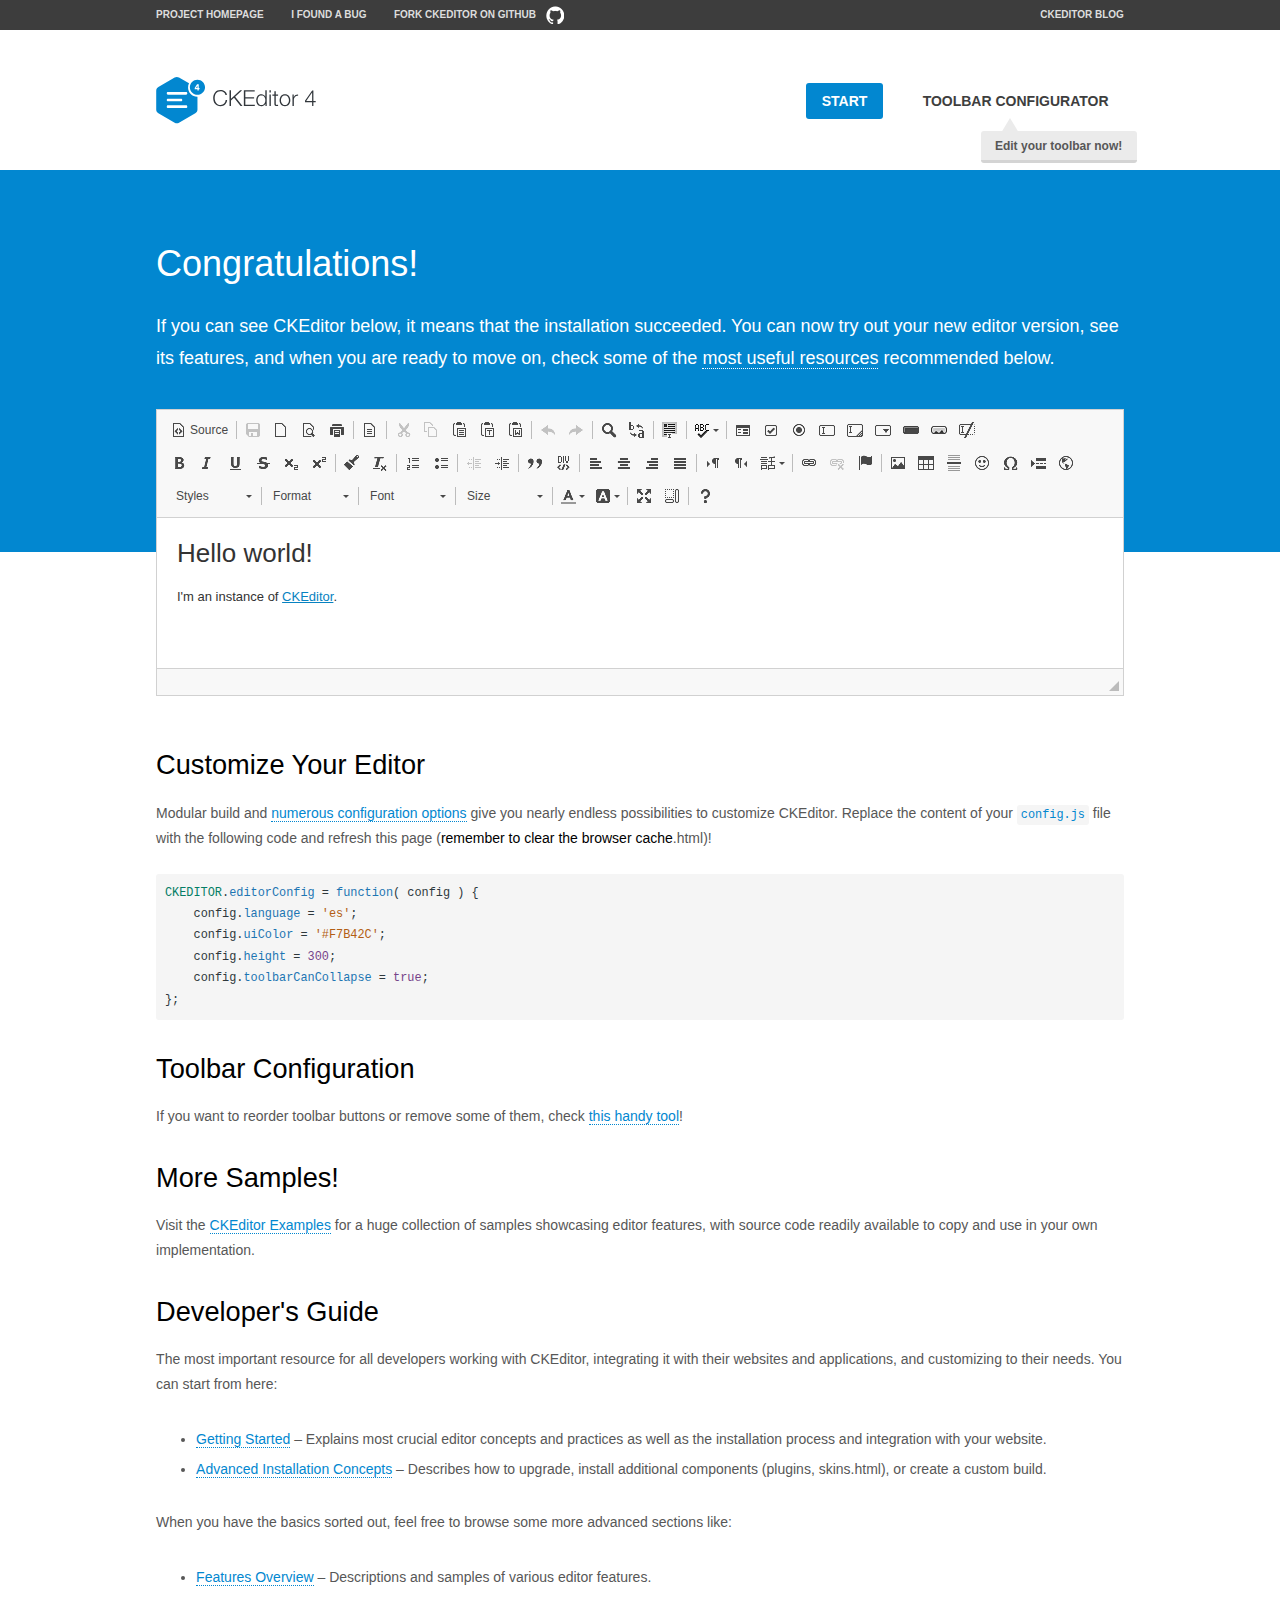
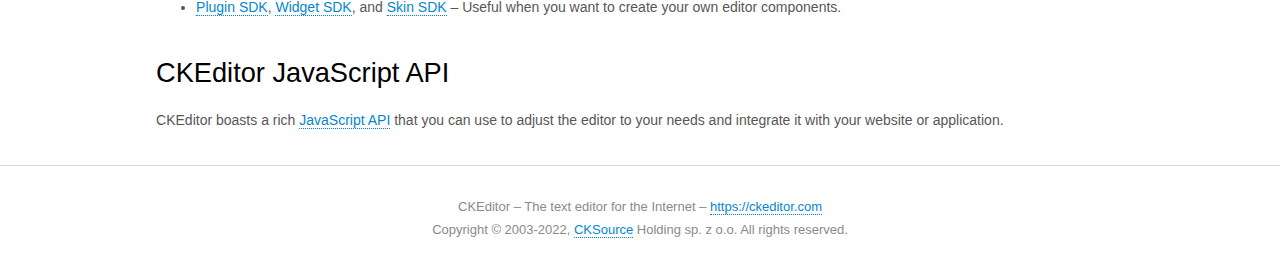
<file: static/djangocms_text_ckeditor/ckeditor/samples/index.html>
<!DOCTYPE html>
<!--
Copyright (c) 2003-2022, CKSource Holding sp. z o.o. All rights reserved.
For licensing, see LICENSE.md or https://ckeditor.com/legal/ckeditor-oss-license
-->
<html lang="en">
<head>
	<meta charset="utf-8">
	<title>CKEditor Sample</title>
	<script src="../ckeditor.js"></script>
	<script src="js/sample.js"></script>
	<link rel="stylesheet" href="css/samples.css">
	<link rel="stylesheet" href="toolbarconfigurator/lib/codemirror/neo.css">
	<meta name="viewport" content="width=device-width,initial-scale=1">
	<meta name="description" content="Try the latest sample of CKEditor 4 and learn more about customizing your WYSIWYG editor with endless possibilities.">
</head>
<body id="main">

<nav class="navigation-a">
	<div class="grid-container">
		<ul class="navigation-a-left grid-width-70">
			<li><a href="https://ckeditor.com/ckeditor-4/">Project Homepage</a></li>
			<li><a href="https://github.com/ckeditor/ckeditor4/issues">I found a bug</a></li>
			<li><a href="https://github.com/ckeditor/ckeditor4" class="icon-pos-right icon-navigation-a-github">Fork CKEditor on GitHub</a></li>
		</ul>
		<ul class="navigation-a-right grid-width-30">
			<li><a href="https://ckeditor.com/blog/">CKEditor Blog</a></li>
		</ul>
	</div>
</nav>

<header class="header-a">
	<div class="grid-container">
		<h1 class="header-a-logo grid-width-30">
			<a href="index.html"><img src="img/logo.svg" onerror="this.src='img/logo.png'; this.onerror=null;" alt="CKEditor Sample"></a>
		</h1>

		<nav class="navigation-b grid-width-70">
			<ul>
				<li><a href="index.html" class="button-a button-a-background">Start</a></li>
				<li><a href="toolbarconfigurator/index.html" class="button-a">Toolbar configurator <span class="balloon-a balloon-a-nw">Edit your toolbar now!</span></a></li>
			</ul>
		</nav>
	</div>
</header>

<main>
	<div class="adjoined-top">
		<div class="grid-container">
			<div class="content grid-width-100">
				<h1>Congratulations!</h1>
				<p>
					If you can see CKEditor below, it means that the installation succeeded.
					You can now try out your new editor version, see its features, and when you are ready to move on, check some of the <a href="#sample-customize">most useful resources</a> recommended below.
				</p>
			</div>
		</div>
	</div>
	<div class="adjoined-bottom">
		<div class="grid-container">
			<div class="grid-width-100">
				<div id="editor">
					<h1>Hello world!</h1>
					<p>I'm an instance of <a href="https://ckeditor.com">CKEditor</a>.</p>
				</div>
			</div>
		</div>
	</div>

	<div class="grid-container">
		<div class="content grid-width-100">
			<section id="sample-customize">
				<h2>Customize Your Editor</h2>
				<p>Modular build and <a href="https://ckeditor.com/docs/ckeditor4/latest/guide/dev_configuration.html">numerous configuration options</a> give you nearly endless possibilities to customize CKEditor. Replace the content of your <code><a href="../config.js">config.js</a></code> file with the following code and refresh this page (<strong>remember to clear the browser cache</strong>.html)!</p>
		<pre class="cm-s-neo CodeMirror"><code><span style="padding-right: 0.1px;"><span class="cm-variable">CKEDITOR</span>.<span class="cm-property">editorConfig</span> <span class="cm-operator">=</span> <span class="cm-keyword">function</span>( <span class="cm-def">config</span> ) {</span>
<span style="padding-right: 0.1px;"><span class="cm-tab">	</span><span class="cm-variable-2">config</span>.<span class="cm-property">language</span> <span class="cm-operator">=</span> <span class="cm-string">'es'</span>;</span>
<span style="padding-right: 0.1px;"><span class="cm-tab">	</span><span class="cm-variable-2">config</span>.<span class="cm-property">uiColor</span> <span class="cm-operator">=</span> <span class="cm-string">'#F7B42C'</span>;</span>
<span style="padding-right: 0.1px;"><span class="cm-tab">	</span><span class="cm-variable-2">config</span>.<span class="cm-property">height</span> <span class="cm-operator">=</span> <span class="cm-number">300</span>;</span>
<span style="padding-right: 0.1px;"><span class="cm-tab">	</span><span class="cm-variable-2">config</span>.<span class="cm-property">toolbarCanCollapse</span> <span class="cm-operator">=</span> <span class="cm-atom">true</span>;</span>
<span style="padding-right: 0.1px;">};</span></code></pre>
			</section>

			<section>
				<h2>Toolbar Configuration</h2>
				<p>If you want to reorder toolbar buttons or remove some of them, check <a href="toolbarconfigurator/index.html">this handy tool</a>!</p>
			</section>

			<section>
				<h2>More Samples!</h2>
				<p>Visit the <a href="https://ckeditor.com/docs/ckeditor4/latest/examples/index.html">CKEditor Examples</a> for a huge collection of samples showcasing editor features, with source code readily available to copy and use in your own implementation.</p>
			</section>

			<section>
				<h2>Developer's Guide</h2>
				<p>The most important resource for all developers working with CKEditor, integrating it with their websites and applications, and customizing to their needs. You can start from here:</p>
				<ul>
					<li><a href="https://ckeditor.com/docs/ckeditor4/latest/guide/dev_installation.html">Getting Started</a> &ndash; Explains most crucial editor concepts and practices as well as the installation process and integration with your website.</li>
					<li><a href="https://ckeditor.com/docs/ckeditor4/latest/guide/dev_advanced_installation.html">Advanced Installation Concepts</a> &ndash; Describes how to upgrade, install additional components (plugins, skins.html), or create a custom build.</li>
				</ul>
					<p>When you have the basics sorted out, feel free to browse some more advanced sections like:</p>
				<ul>
					<li><a href="https://ckeditor.com/docs/ckeditor4/latest/features/index.html">Features Overview</a> &ndash; Descriptions and samples of various editor features.</li>
					<li><a href="https://ckeditor.com/docs/ckeditor4/latest/guide/plugin_sdk_intro.html">Plugin SDK</a>, <a href="https://ckeditor.com/docs/ckeditor4/latest/guide/widget_sdk_intro.html">Widget SDK</a>, and <a href="https://ckeditor.com/docs/ckeditor4/latest/guide/skin_sdk_intro.html">Skin SDK</a> &ndash; Useful when you want to create your own editor components.</li>
				</ul>
			</section>

			<section>
				<h2>CKEditor JavaScript API</h2>
				<p>CKEditor boasts a rich <a href="https://ckeditor.com/docs/ckeditor4/latest/api/index.html">JavaScript API</a> that you can use to adjust the editor to your needs and integrate it with your website or application.</p>
			</section>
		</div>
	</div>
</main>

<footer class="footer-a grid-container">
	<div class="grid-container">
		<p class="grid-width-100">
			CKEditor &ndash; The text editor for the Internet &ndash; <a class="samples" href="https://ckeditor.com/">https://ckeditor.com</a>
		</p>
		<p class="grid-width-100" id="copy">
			Copyright &copy; 2003-2022, <a class="samples" href="https://cksource.com/">CKSource</a> Holding sp. z o.o. All rights reserved.
		</p>
	</div>
</footer>
<script>
	initSample();
</script>

</body>
</html>
</file>
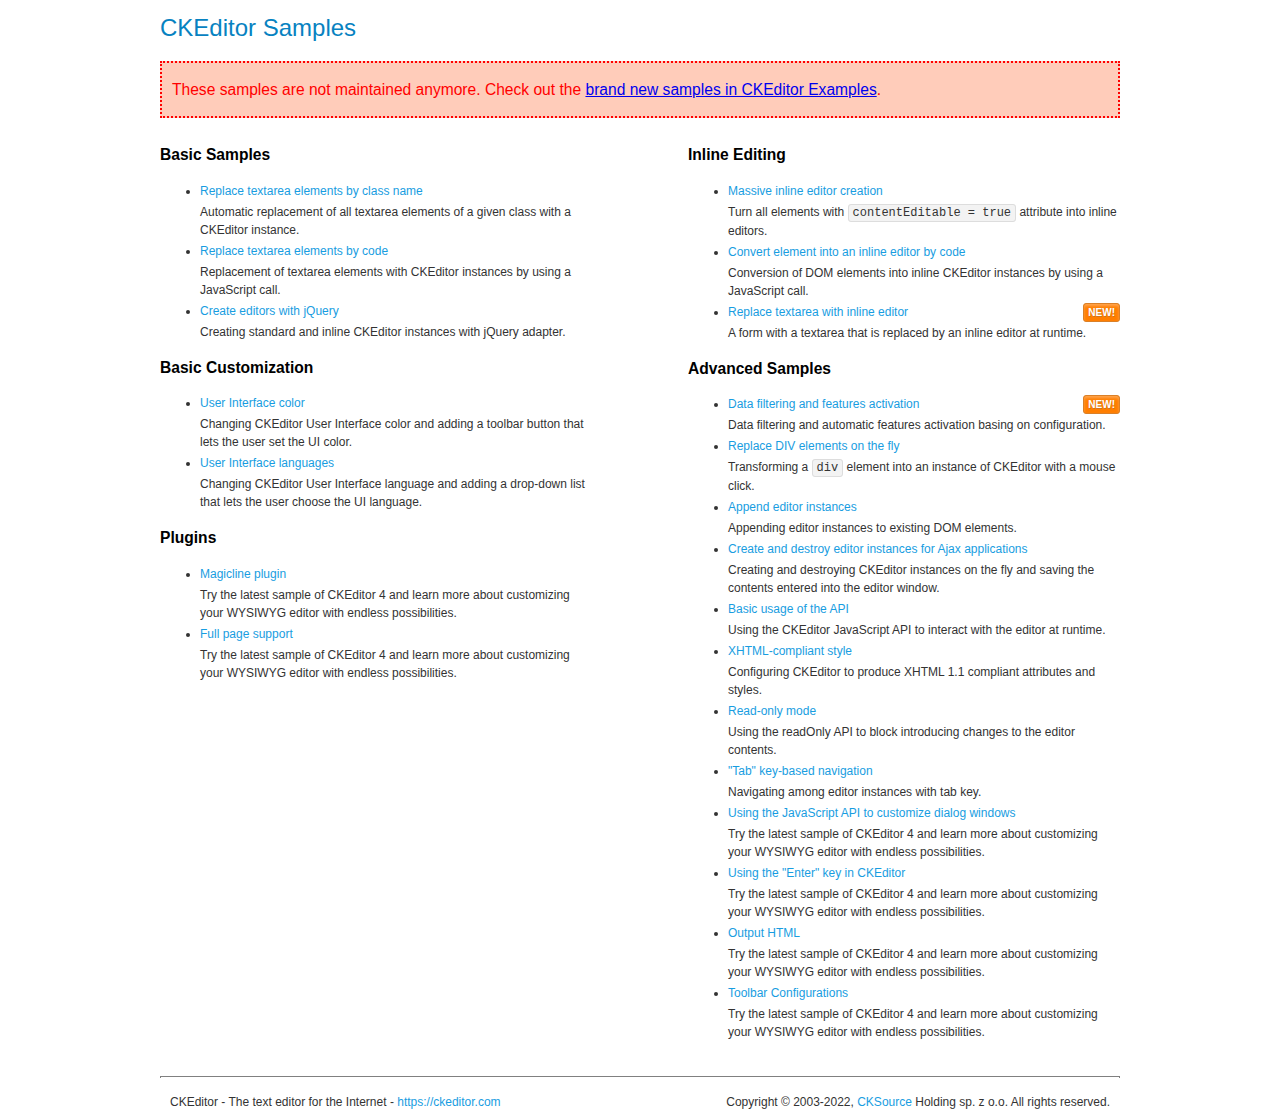
<file: static/djangocms_text_ckeditor/ckeditor/samples/old/index.html>
<!DOCTYPE html>
<!--
Copyright (c) 2003-2022, CKSource Holding sp. z o.o. All rights reserved.
For licensing, see LICENSE.md or https://ckeditor.com/legal/ckeditor-oss-license
-->
<html lang="en">
<head>
	<meta charset="utf-8">
	<title>CKEditor Samples</title>
	<link rel="stylesheet" href="sample.css">
	<meta name="description" content="Try the latest sample of CKEditor 4 and learn more about customizing your WYSIWYG editor with endless possibilities.">
</head>
<body>
	<h1 class="samples">
		CKEditor Samples
	</h1>
	<div class="warning deprecated">
		These samples are not maintained anymore. Check out the <a href="https://ckeditor.com/docs/ckeditor4/latest/examples/index.html">brand new samples in CKEditor Examples</a>.
	</div>
	<div class="twoColumns">
		<div class="twoColumnsLeft">
			<h2 class="samples">
				Basic Samples
			</h2>
			<dl class="samples">
				<dt><a class="samples" href="replacebyclass.html">Replace textarea elements by class name</a></dt>
				<dd>Automatic replacement of all textarea elements of a given class with a CKEditor instance.</dd>

				<dt><a class="samples" href="replacebycode.html">Replace textarea elements by code</a></dt>
				<dd>Replacement of textarea elements with CKEditor instances by using a JavaScript call.</dd>

				<dt><a class="samples" href="jquery.html">Create editors with jQuery</a></dt>
				<dd>Creating standard and inline CKEditor instances with jQuery adapter.</dd>
			</dl>

			<h2 class="samples">
				Basic Customization
			</h2>
			<dl class="samples">
				<dt><a class="samples" href="uicolor.html">User Interface color</a></dt>
				<dd>Changing CKEditor User Interface color and adding a toolbar button that lets the user set the UI color.</dd>

				<dt><a class="samples" href="uilanguages.html">User Interface languages</a></dt>
				<dd>Changing CKEditor User Interface language and adding a drop-down list that lets the user choose the UI language.</dd>
			</dl>


			<h2 class="samples">Plugins</h2>
<dl class="samples">
<dt><a class="samples" href="magicline/magicline.html">Magicline plugin</a></dt>
<dd>Try the latest sample of CKEditor 4 and learn more about customizing your WYSIWYG editor with endless possibilities.</dd>

<dt><a class="samples" href="wysiwygarea/fullpage.html">Full page support</a></dt>
<dd>Try the latest sample of CKEditor 4 and learn more about customizing your WYSIWYG editor with endless possibilities.</dd>
</dl>
		</div>
		<div class="twoColumnsRight">
			<h2 class="samples">
				Inline Editing
			</h2>
			<dl class="samples">
				<dt><a class="samples" href="inlineall.html">Massive inline editor creation</a></dt>
				<dd>Turn all elements with <code>contentEditable = true</code> attribute into inline editors.</dd>

				<dt><a class="samples" href="inlinebycode.html">Convert element into an inline editor by code</a></dt>
				<dd>Conversion of DOM elements into inline CKEditor instances by using a JavaScript call.</dd>

				<dt><a class="samples" href="inlinetextarea.html">Replace textarea with inline editor</a> <span class="new">New!</span></dt>
				<dd>A form with a textarea that is replaced by an inline editor at runtime.</dd>

				
			</dl>

			<h2 class="samples">
				Advanced Samples
			</h2>
			<dl class="samples">
				<dt><a class="samples" href="datafiltering.html">Data filtering and features activation</a> <span class="new">New!</span></dt>
				<dd>Data filtering and automatic features activation basing on configuration.</dd>

				<dt><a class="samples" href="divreplace.html">Replace DIV elements on the fly</a></dt>
				<dd>Transforming a <code>div</code> element into an instance of CKEditor with a mouse click.</dd>

				<dt><a class="samples" href="appendto.html">Append editor instances</a></dt>
				<dd>Appending editor instances to existing DOM elements.</dd>

				<dt><a class="samples" href="ajax.html">Create and destroy editor instances for Ajax applications</a></dt>
				<dd>Creating and destroying CKEditor instances on the fly and saving the contents entered into the editor window.</dd>

				<dt><a class="samples" href="api.html">Basic usage of the API</a></dt>
				<dd>Using the CKEditor JavaScript API to interact with the editor at runtime.</dd>

				<dt><a class="samples" href="xhtmlstyle.html">XHTML-compliant style</a></dt>
				<dd>Configuring CKEditor to produce XHTML 1.1 compliant attributes and styles.</dd>

				<dt><a class="samples" href="readonly.html">Read-only mode</a></dt>
				<dd>Using the readOnly API to block introducing changes to the editor contents.</dd>

				<dt><a class="samples" href="tabindex.html">"Tab" key-based navigation</a></dt>
				<dd>Navigating among editor instances with tab key.</dd>


				
<dt><a class="samples" href="dialog/dialog.html">Using the JavaScript API to customize dialog windows</a></dt>
<dd>Try the latest sample of CKEditor 4 and learn more about customizing your WYSIWYG editor with endless possibilities.</dd>

<dt><a class="samples" href="enterkey/enterkey.html">Using the &quot;Enter&quot; key in CKEditor</a></dt>
<dd>Try the latest sample of CKEditor 4 and learn more about customizing your WYSIWYG editor with endless possibilities.</dd>

<dt><a class="samples" href="htmlwriter/outputhtml.html">Output HTML</a></dt>
<dd>Try the latest sample of CKEditor 4 and learn more about customizing your WYSIWYG editor with endless possibilities.</dd>

<dt><a class="samples" href="toolbar/toolbar.html">Toolbar Configurations</a></dt>
<dd>Try the latest sample of CKEditor 4 and learn more about customizing your WYSIWYG editor with endless possibilities.</dd>

			</dl>
		</div>
	</div>
	<div id="footer">
		<hr>
		<p>
			CKEditor - The text editor for the Internet - <a class="samples" href="https://ckeditor.com/">https://ckeditor.com</a>
		</p>
		<p id="copy">
			Copyright &copy; 2003-2022, <a class="samples" href="https://cksource.com/">CKSource</a> Holding sp. z o.o. All rights reserved.
		</p>
	</div>
</body>
</html>
</file>
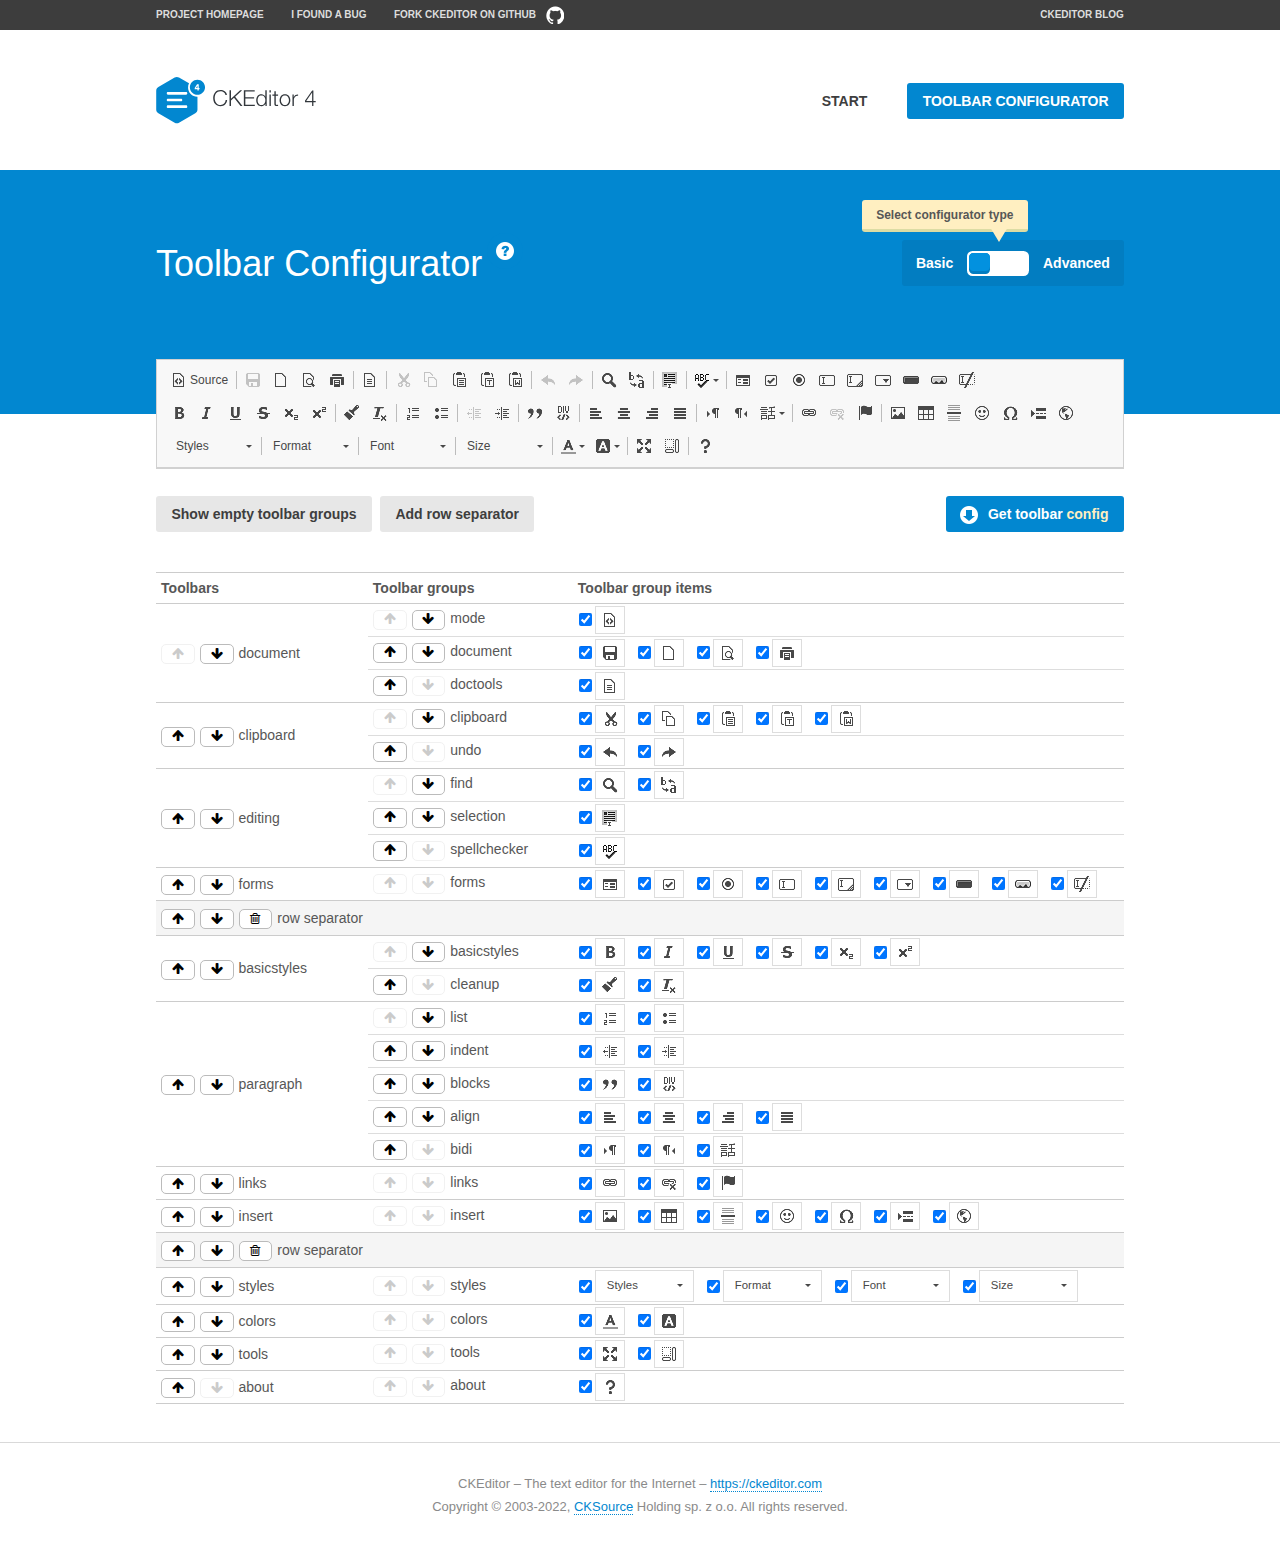
<file: static/djangocms_text_ckeditor/ckeditor/samples/toolbarconfigurator/index.html>
<!DOCTYPE html>
<!--
Copyright (c) 2003-2022, CKSource Holding sp. z o.o. All rights reserved.
For licensing, see LICENSE.md or https://ckeditor.com/legal/ckeditor-oss-license
-->
<!--[if IE 8]><html class="ie8"><![endif]-->
<!--[if gt IE 8]><html><![endif]-->
<!--[if !IE]><!--><html lang="en"><!--<![endif]-->
<head>
	<meta charset="utf-8">
	<title>Toolbar Configurator</title>
	<script src="../../ckeditor.js"></script>
	<script>
		if ( CKEDITOR.env.ie && CKEDITOR.env.version < 9 )
			CKEDITOR.tools.enableHtml5Elements( document );
	</script>
	<link rel="stylesheet" href="lib/codemirror/codemirror.css">
	<link rel="stylesheet" href="lib/codemirror/show-hint.css">
	<link rel="stylesheet" href="lib/codemirror/neo.css">
	<link rel="stylesheet" href="css/fontello.css">
	<link rel="stylesheet" href="../css/samples.css">
	<meta name="description" content="Try the latest sample of CKEditor 4 and learn more about customizing your WYSIWYG editor with endless possibilities.">
</head>
<body id="toolbar">

<nav class="navigation-a">
	<div class="grid-container">
		<ul class="navigation-a-left grid-width-70">
			<li><a href="https://ckeditor.com/ckeditor-4/">Project Homepage</a></li>
			<li><a href="https://github.com/ckeditor/ckeditor4/issues">I found a bug</a></li>
			<li><a href="https://github.com/ckeditor/ckeditor4" class="icon-pos-right icon-navigation-a-github">Fork CKEditor on GitHub</a></li>
		</ul>
		<ul class="navigation-a-right grid-width-30">
			<li><a href="https://ckeditor.com/blog/">CKEditor Blog</a></li>
		</ul>
	</div>
</nav>

<header class="header-a">
	<div class="grid-container">
		<h1 class="header-a-logo grid-width-30">
			<a href="../index.html"><img src="../img/logo.svg" onerror="this.src='../img/logo.png'; this.onerror=null;" alt="CKEditor Logo"></a>
		</h1>
		<nav class="navigation-b grid-width-70">
			<ul>
				<li><a href="../index.html"  class="button-a">Start</a></li>
				<li><a href="index.html"  class="button-a button-a-background">Toolbar configurator</a></li>
			</ul>
		</nav>
	</div>
</header>

<main>
	<div class="adjoined-top">
		<div class="grid-container">
			<div class="content grid-width-100">
				<div class="grid-container-nested">
					<h1 class="grid-width-60">
						Toolbar Configurator
						<a href="#help-content" type="button" title="Configurator help" id="help" class="button-a button-a-background button-a-no-text icon-pos-left icon-question-mark">Help</a>
					</h1>

					<div class="grid-width-40 grid-switch-magic">
						<div class="switch">
							<span class="balloon-a balloon-a-se">Select configurator type</span>
							<input type="radio" name="radio" data-num="1" id="radio-basic" />
							<input type="radio" name="radio" data-num="2" id="radio-advanced" />
							<label data-for="1" for="radio-basic">Basic</label>
							<span class="switch-inner">
								<span class="handler"></span>
							</span>
							<label data-for="2" for="radio-advanced">Advanced</label>
						</div>
					</div>
				</div>
			</div>
		</div>
	</div>
	<div class="adjoined-bottom">
		<div class="grid-container">
			<div class="grid-width-100">
				<div class="editors-container">
					<div id="editor-basic"></div>
					<div id="editor-advanced"></div>
				</div>
			</div>
		</div>
	</div>

	<div class="grid-container configurator">
		<div class="content grid-width-100">
			<div class="configurator">
				<div>
					<div id="toolbarModifierWrapper"></div>
				</div>
			</div>
		</div>
	</div>

	<div id="help-content">
		<div class="grid-container">
			<div class="grid-width-100">
				<h2>What Am I Doing Here?</h2>

				<div class="grid-container grid-container-nested">
					<div class="basic">
						<div class="grid-width-50">
							<p>Arrange <a href="https://ckeditor.com/docs/ckeditor4/latest/api/CKEDITOR_config.html#cfg-toolbarGroups">toolbar groups</a>, toggle <a href="https://ckeditor.com/docs/ckeditor4/latest/api/CKEDITOR_config.html#cfg-removeButtons">button visibility</a> according to your needs and get your toolbar configuration.</p>
							<p>You can replace the content of the <a href="../../config.js"><code>config.js</code></a> file with the generated configuration. If you already set some configuration options you will need to merge both configurations.</p>
						</div>
						<div class="grid-width-50">
							<p>Read more about different ways of <a href="https://ckeditor.com/docs/ckeditor4/latest/guide/dev_configuration.html">setting configuration</a> and do not forget about <strong>clearing browser cache</strong>.</p>
							<p>Arranging toolbar groups is the recommended way of configuring the toolbar, but if you need more freedom you can use the <a href="#advanced">advanced configurator</a>.</p>
						</div>
					</div>
					<div class="advanced" style="display: none;">
						<div class="grid-width-50">
							<p>With this code editor you can edit your <a href="https://ckeditor.com/docs/ckeditor4/latest/api/CKEDITOR_config.html#cfg-toolbar">toolbar configuration</a> live.</p>
							<p>You can replace the content of the <a href="../../config.js"><code>config.js</code></a> file with the generated configuration. If you already set some configuration options you will need to merge both configurations.</p>
						</div>
						<div class="grid-width-50">
							<p>Read more about different ways of <a href="https://ckeditor.com/docs/ckeditor4/latest/guide/dev_configuration.html">setting configuration</a> and do not forget about <strong>clearing browser cache</strong>.</p>
						</div>
					</div>
				</div>

				<p class="grid-container grid-container-nested">
					<button type="button" class="help-content-close grid-width-100 button-a button-a-background">Got it. Let's play!</button>
				</p>
			</div>
		</div>
	</div>
</main>

<footer class="footer-a grid-container">
	<p class="grid-width-100">
		CKEditor &ndash; The text editor for the Internet &ndash; <a class="samples" href="https://ckeditor.com/">https://ckeditor.com</a>
	</p>
	<p class="grid-width-100" id="copy">
		Copyright &copy; 2003-2022, <a class="samples" href="https://cksource.com/">CKSource</a> Holding sp. z o.o. All rights reserved.
	</p>
</footer>

<script src="lib/codemirror/codemirror.js"></script>
<script src="lib/codemirror/javascript.js"></script>
<script src="lib/codemirror/show-hint.js"></script>

<script src="js/fulltoolbareditor.js"></script>
<script src="js/abstracttoolbarmodifier.js"></script>
<script src="js/toolbarmodifier.js"></script>
<script src="js/toolbartextmodifier.js"></script>
<script src="../js/sf.js"></script>

<script>
	( function() {
		'use strict';

		var mode = ( window.location.hash.substr( 1 ) === 'advanced' ) ? 'advanced' : 'basic',
			configuratorSection = CKEDITOR.document.findOne( 'main > .grid-container.configurator' ),
			basicInstruction = CKEDITOR.document.findOne( '#help-content .basic' ),
			advancedInstruction = CKEDITOR.document.findOne( '#help-content .advanced' ),

			// Configurator mode switcher.
			modeSwitchBasic = CKEDITOR.document.getById( 'radio-basic' ),
			modeSwitchAdvanced = CKEDITOR.document.getById( 'radio-advanced' );

		// Initial setup
		function updateSwitcher() {
			if ( mode === 'advanced' ) {
				modeSwitchAdvanced.$.checked = true;
			} else {
				modeSwitchBasic.$.checked = true;
			}
		}

		updateSwitcher();

		CKEDITOR.document.getWindow().on( 'hashchange', function( e ) {
			var hash = window.location.hash.substr( 1 );
			if ( !( hash === 'advanced' || hash === 'basic' ) ) {
				return;
			}
			mode = hash;
			onToolbarsDone( mode );
		} );

		CKEDITOR.document.getWindow().on( 'resize', function() {
			updateToolbar( ( mode === 'basic' ? toolbarModifier : toolbarTextModifier )[ 'editorInstance' ] );
		} );

		function onRefresh( modifier ) {
			modifier = modifier || this;

			if ( mode === 'basic' && modifier instanceof ToolbarConfigurator.ToolbarTextModifier ) {
				return;
			}

			// CodeMirror container becomes visible, so we need to refresh and to avoid rendering problems.
			if ( mode === 'advanced' && modifier instanceof ToolbarConfigurator.ToolbarTextModifier ) {
				modifier.codeContainer.refresh();
			}

			updateToolbar( modifier.editorInstance );
		}

		function updateToolbar( editor ) {
			var editorContainer = editor.container;

			// Not always editor is loaded.
			if ( !editorContainer ) {
				return;
			}

			var displayStyle = editorContainer.getStyle( 'display' );

			editorContainer.setStyle( 'display', 'block' );

			var newHeight = editorContainer.getSize( 'height' );

			var newMarginTop = parseInt( editorContainer.getComputedStyle( 'margin-top' ), 10 );
			newMarginTop = ( isNaN( newMarginTop ) ? 0 : Number( newMarginTop ) );

			var newMarginBottom = parseInt( editorContainer.getComputedStyle( 'margin-bottom' ), 10 );
			newMarginBottom = ( isNaN( newMarginBottom ) ? 0 : Number( newMarginBottom ) );

			var result = newHeight + newMarginTop + newMarginBottom;

			editorContainer.setStyle( 'display', displayStyle );

			editor.container.getAscendant( 'div' ).setStyle( 'height', result + 'px' );
		}

		var toolbarModifier = new ToolbarConfigurator.ToolbarModifier( 'editor-basic' );

		var done = 0;
		toolbarModifier.init( onToolbarInit );
		toolbarModifier.onRefresh = onRefresh;

		CKEDITOR.document.getById( 'toolbarModifierWrapper' ).append( toolbarModifier.mainContainer );

		var toolbarTextModifier = new ToolbarConfigurator.ToolbarTextModifier( 'editor-advanced' );
		toolbarTextModifier.init( onToolbarInit );
		toolbarTextModifier.onRefresh = onRefresh;

		function onToolbarInit() {
			if ( ++done === 2 ) {
				onToolbarsDone();

				positionSticky.watch( CKEDITOR.document.findOne( '.toolbar' ), function() {
					return mode === 'advanced';
				} );
			}
		}

		function onToolbarsDone() {
			if ( mode === 'basic' ) {
				toggleModeBasic( false );
			} else {
				toggleModeAdvanced( false );
			}

			updateSwitcher();

			setTimeout( function() {
				CKEDITOR.document.findOne( '.editors-container' ).addClass( 'active' );
				CKEDITOR.document.findOne( '#toolbarModifierWrapper' ).addClass( 'active' );
			}, 200 );
		}

		CKEDITOR.document.getById( 'toolbarModifierWrapper' ).append( toolbarTextModifier.mainContainer );

		function toogleModeSwitch( onElement, offElement, onModifier, offModifier ) {
			onElement.addClass( 'fancy-button-active' );
			offElement.removeClass( 'fancy-button-active' );

			onModifier.showUI();
			offModifier.hideUI();
		}

		function toggleModeBasic( callOnRefresh ) {
			callOnRefresh = ( callOnRefresh !== false );
			mode = 'basic';
			window.location.hash = '#basic';
			toogleModeSwitch( modeSwitchBasic, modeSwitchAdvanced, toolbarModifier, toolbarTextModifier );

			configuratorSection.removeClass( 'freed-width' );
			basicInstruction.show();
			advancedInstruction.hide();

			callOnRefresh && onRefresh( toolbarModifier );
		}

		function toggleModeAdvanced( callOnRefresh ) {
			callOnRefresh = ( callOnRefresh !== false );
			mode = 'advanced';
			window.location.hash = '#advanced';
			toogleModeSwitch( modeSwitchAdvanced, modeSwitchBasic, toolbarTextModifier, toolbarModifier );

			configuratorSection.addClass( 'freed-width' );
			advancedInstruction.show();
			basicInstruction.hide();

			callOnRefresh && onRefresh( toolbarTextModifier );
		}

		modeSwitchBasic.on( 'click', toggleModeBasic );
		modeSwitchAdvanced.on( 'click', toggleModeAdvanced );

		//
		// Position:sticky for the toolbar.
		//

		// Will make elements behave like they were styled with position:sticky.
		var positionSticky = {
			// Store object: {
			// 		element: CKEDITOR.dom.element, // Element which will float.
			// 		placeholder: CKEDITOR.dom.element, // Placeholder which is place to prevent page bounce.
			// 		isFixed: boolean // Whether element float now.
			// }
			watched: [],

			active: [],

			staticContainer: null,

			init: function() {
				var element = CKEDITOR.dom.element.createFromHtml(
					'<div class="staticContainer">' +
						'<div class="grid-container" >' +
							'<div class="grid-width-100">' +
								'<div class="inner"></div>' +
							'</div>' +
						'</div>' +
					'</div>' );

				this.staticContainer = element.findOne( '.inner' );

				CKEDITOR.document.getBody().append( element );
			},

			watch: function( element, preventFunc ) {
				this.watched.push( {
					element: element,
					placeholder: new CKEDITOR.dom.element( 'div' ),
					isFixed: false,
					preventFunc: preventFunc
				} );
			},

			checkAll: function() {
				for ( var i = 0; i < this.watched.length; i++ ) {
					this.check( this.watched[ i ] );
				}
			},

			check: function( element ) {
				var isFixed = element.isFixed;
				var shouldBeFixed = this.shouldBeFixed( element );

				// Nothing to be done.
				if ( isFixed === shouldBeFixed ) {
					return;
				}

				var placeholder = element.placeholder;

				if ( isFixed ) {
					// Unfixing.

					element.element.insertBefore( placeholder );
					placeholder.remove();

					element.element.removeStyle( 'margin' );

					this.active.splice( CKEDITOR.tools.indexOf( this.active, element ), 1 );

				} else {
					// Fixing.
					placeholder.setStyle( 'width', element.element.getSize( 'width' ) + 'px' );
					placeholder.setStyle( 'height', element.element.getSize( 'height' ) + 'px' );
					placeholder.setStyle( 'margin-bottom', element.element.getComputedStyle( 'margin-bottom' ) );
					placeholder.setStyle( 'display', element.element.getComputedStyle( 'display' ) );
					placeholder.insertAfter( element.element );

					this.staticContainer.append( element.element );

					this.active.push( element );
				}

				element.isFixed = !element.isFixed;
			},

			shouldBeFixed: function( element ) {
				if ( element.preventFunc && element.preventFunc() ) {
					return false;
				}

				// If element is already fixed we are checking it's placeholder.
				var related = ( element.isFixed ? element.placeholder : element.element ),
					clientRect = related.$.getBoundingClientRect(),
					staticHeight = this.staticContainer.getSize('height' ),
					elemHeight = element.element.getSize( 'height' );

				if ( element.isFixed ) {
					return ( clientRect.top + elemHeight < staticHeight );
				} else {
					return ( clientRect.top < staticHeight );
				}
			}
		};

		positionSticky.init();

		CKEDITOR.document.getWindow().on( 'scroll',
			CKEDITOR.tools.eventsBuffer( 100, positionSticky.checkAll, positionSticky ).input
		);

		// Make the toolbar sticky.
		positionSticky.watch( CKEDITOR.document.findOne( '.editors-container' ) );

		// Help button and help-content.
		( function() {
			var helpButton = CKEDITOR.document.getById( 'help' ),
				helpContent = CKEDITOR.document.getById( 'help-content' );

			// Don't show help button on IE8 because it's unsupported by Pico Modal.
			if ( CKEDITOR.env.ie && CKEDITOR.env.version == 8 ) {
				helpButton.hide();
			} else {
				// Display help modal when the button is clicked.
				helpButton.on( 'click', function( evt ) {
					SF.modal( {
						// Clone modal content from DOM.
						content: helpContent.getHtml(),

						afterCreate: function( modal ) {
							// Enable modal content button to close the modal.
							new CKEDITOR.dom.element( modal.modalElem() ).findOne( '.help-content-close' ).once( 'click', modal.close );
						}
					} ).show();
				} );
			}
		} )();
	} )();
</script>
</body>
</html>
</file>
<file: static/djangocms_text_ckeditor/ckeditor/samples/css/samples.css>
/**
 * @license Copyright (c) 2003-2022, CKSource Holding sp. z o.o. All rights reserved.
 * For licensing, see LICENSE.md or https://ckeditor.com/legal/ckeditor-oss-license
 */
@media (max-width: 900px) {
  .global-is-mobile-hidden {
    display: none !important;
  }
}
article,
aside,
details,
figcaption,
figure,
footer,
header,
hgroup,
main,
menu,
nav,
section {
  display: block;
}
body,
html {
  margin: 0;
  padding: 0;
  font: 16px / 1.8 Arial, 'Helvetica Neue', Helvetica, sans-serif;
  font-weight: 300;
  color: #575757;
}
.grid-width-10 {
  width: 10%;
}
.grid-width-20 {
  width: 20%;
}
.grid-width-30 {
  width: 30%;
}
.grid-width-40 {
  width: 40%;
}
.grid-width-50 {
  width: 50%;
}
.grid-width-60 {
  width: 60%;
}
.grid-width-70 {
  width: 70%;
}
.grid-width-80 {
  width: 80%;
}
.grid-width-90 {
  width: 90%;
}
.grid-width-100 {
  width: 100%;
}
@media (max-width: 900px) {
  .grid-width-10,
  .grid-width-20,
  .grid-width-30,
  .grid-width-40,
  .grid-width-50,
  .grid-width-60,
  .grid-width-70,
  .grid-width-80,
  .grid-width-90,
  .grid-width-100 {
    width: 100%;
  }
}
*[class*="grid-width"] {
  -webkit-box-sizing: border-box;
  -moz-box-sizing: border-box;
  box-sizing: border-box;
  padding-left: 4%;
  padding-right: 4%;
  float: left;
}
*[class*="grid-width"]:after,
.grid-container:after,
*[class*="grid-width"]:before,
.grid-container:before {
  content: '';
  display: block;
  overflow: hidden;
  visibility: hidden;
  font-size: 0;
  line-height: 0;
  width: 0;
  height: 0;
}
*[class*="grid-width"]:after,
.grid-container:after {
  clear: both;
}
.grid-container {
  -webkit-box-sizing: border-box;
  -moz-box-sizing: border-box;
  box-sizing: border-box;
  margin-left: auto;
  margin-right: auto;
}
.grid-container-nested *[class*="grid-width"]:first-child {
  padding-left: 0;
}
.grid-container-nested *[class*="grid-width"]:last-child {
  padding-right: 0;
}
@media (max-width: 900px) {
  .grid-container-nested *[class*="grid-width"]:first-child {
    padding-left: 4%;
  }
  .grid-container-nested *[class*="grid-width"]:last-child {
    padding-right: 4%;
  }
}
.header-a {
  min-height: 140px;
  overflow: hidden;
}
.header-a .header-a-logo {
  margin: 40px 0 0;
}
@media (max-width: 900px) {
  .header-a .header-a-logo {
    text-align: center;
  }
}
.header-a .header-a-logo img {
  border: transparent;
}
.navigation-a {
  height: 30px;
  background: #3D3D3D;
  position: absolute;
  left: 0;
  right: 0;
  top: 0;
  padding: 0;
  overflow: hidden;
}
@media (max-width: 900px) {
  .navigation-a {
    text-align: center;
  }
}
.navigation-a ul {
  list-style: none;
  margin: 0;
  overflow: hidden;
}
.navigation-a ul li,
.navigation-a ul li a {
  display: inline-block;
}
@media (max-width: 900px) {
  .navigation-a ul {
    width: auto;
    text-overflow: ellipsis;
    white-space: nowrap;
    display: inline-block;
    float: none;
  }
  .navigation-a ul:before,
  .navigation-a ul:after {
    display: none;
  }
}
.navigation-a ul.navigation-a-left {
  text-align: left;
}
@media (max-width: 900px) {
  .navigation-a ul.navigation-a-left {
    padding-right: 0;
  }
}
.navigation-a ul.navigation-a-right {
  text-align: right;
}
@media (max-width: 900px) {
  .navigation-a ul.navigation-a-right {
    padding-left: 23px;
  }
}
.navigation-a ul li + li {
  margin-left: 23px;
}
.navigation-a ul li a {
  font-size: 10px;
  font-size: 0.625rem;
  line-height: 18px;
  line-height: 1.13rem;
  line-height: 30px;
  float: left;
  color: #ddd;
  font-weight: bold;
  text-decoration: none;
  text-transform: uppercase;
}
.navigation-a ul li a:hover {
  cursor: pointer;
  color: #fff;
}
.icon-navigation-a-github:before,
.icon-navigation-a-github:after {
  background-image: url("[data-uri]");
}
.navigation-b {
  text-align: right;
  margin: 52px 0 0;
  overflow: visible;
}
@media (max-width: 900px) {
  .navigation-b {
    text-align: center;
    margin-top: 20px;
    padding: 0;
  }
}
.navigation-b ul {
  padding: 0;
  list-style: none;
  margin: 0;
  overflow: visible;
}
.navigation-b ul li,
.navigation-b ul li a {
  display: inline-block;
}
@media (max-width: 900px) {
  .navigation-b ul {
    display: table;
    width: 100%;
    padding-bottom: 1.5em;
  }
}
@media (max-width: 900px) {
  .navigation-b ul li {
    display: table-row;
  }
}
.navigation-b ul li + li {
  margin-left: 20px;
}
@media (max-width: 900px) {
  .navigation-b ul li + li {
    margin-left: 0;
  }
}
.navigation-b ul li a {
  -webkit-box-sizing: border-box;
  -moz-box-sizing: border-box;
  box-sizing: border-box;
  text-transform: uppercase;
  text-decoration: none;
  outline: none;
}
@media (max-width: 900px) {
  .navigation-b ul li a {
    width: 100%;
    -webkit-border-radius: 0;
    -webkit-background-clip: padding-box;
    -moz-border-radius: 0;
    -moz-background-clip: padding;
    border-radius: 0;
    background-clip: padding-box;
  }
}
.footer-a {
  font-size: 13px;
  font-size: 0.8125rem;
  line-height: 23.4px;
  line-height: 1.46rem;
  padding-top: 2.25em;
  padding-bottom: 2.25em;
  overflow: hidden;
  color: #8a8a8a;
}
.footer-a a {
  color: #0287D0;
  text-decoration: none;
  border-bottom: 1px dotted #0287D0;
}
.footer-a a:hover {
  color: #0277b7;
}
.footer-a p {
  margin: 0;
  display: inline-block;
  text-align: center;
}
.content {
  font-size: 14px;
  font-size: 0.875rem;
  line-height: 25.2px;
  line-height: 1.57rem;
  overflow: hidden;
  padding-top: 1.5em;
  padding-bottom: 1.5em;
}
.content p {
  margin: 0.75em 0;
}
.content ul,
.content ol,
.content pre,
.content blockquote,
.content textarea:not([class^="cke"]),
.content .cke {
  margin: 1.875em 0;
}
.content code,
.content kbd {
  -webkit-border-radius: 3px;
  -webkit-background-clip: padding-box;
  -moz-border-radius: 3px;
  -moz-background-clip: padding;
  border-radius: 3px;
  background-clip: padding-box;
  padding: 3px 4px;
}
.content pre,
.content code,
.content kbd,
.content blockquote {
  background: #f5f5f5;
}
.content blockquote,
.content pre {
  background: none;
  border-left: 4px solid #0287D0;
  padding: 1.5em 2.25em;
}
.content p a,
.content ul a,
.content ol a,
.content blockquote a,
.content h1 a,
.content h2 a,
.content h3 a,
.content h4 a,
.content h5 a {
  color: #0287D0;
  text-decoration: none;
  border-bottom: 1px dotted #0287D0;
}
.content p a:hover,
.content ul a:hover,
.content ol a:hover,
.content blockquote a:hover,
.content h1 a:hover,
.content h2 a:hover,
.content h3 a:hover,
.content h4 a:hover,
.content h5 a:hover {
  color: #0277b7;
}
.content h1,
.content h2,
.content h3,
.content h4,
.content h5 {
  color: #000;
  font-weight: 100;
}
.content h1 code,
.content h2 code,
.content h3 code,
.content h4 code,
.content h5 code,
.content h1 kbd,
.content h2 kbd,
.content h3 kbd,
.content h4 kbd,
.content h5 kbd {
  font-size: inherit;
}
.content h1 a.content-heading-anchor,
.content h2 a.content-heading-anchor,
.content h3 a.content-heading-anchor,
.content h4 a.content-heading-anchor,
.content h5 a.content-heading-anchor {
  font-weight: 100;
  vertical-align: middle;
  opacity: 0;
  border: 0;
}
.content h1:hover a.content-heading-anchor,
.content h2:hover a.content-heading-anchor,
.content h3:hover a.content-heading-anchor,
.content h4:hover a.content-heading-anchor,
.content h5:hover a.content-heading-anchor {
  opacity: 1;
}
.content h1:target a,
.content h2:target a,
.content h3:target a,
.content h4:target a,
.content h5:target a {
  -webkit-animation: targetLinkOpacity 0.5s linear alternate;
  -moz-animation: targetLinkOpacity 0.5s linear alternate;
  -o-animation: targetLinkOpacity 0.5s linear alternate;
  animation: targetLinkOpacity 0.5s linear alternate;
  opacity: 1;
}
.content input,
.content select,
.content textarea:not([class^="cke"]) {
  -webkit-border-radius: 3px;
  -webkit-background-clip: padding-box;
  -moz-border-radius: 3px;
  -moz-background-clip: padding;
  border-radius: 3px;
  background-clip: padding-box;
  -webkit-box-shadow: inset 0 1px 1px rgba(0, 0, 0, 0.08);
  -moz-box-shadow: inset 0 1px 1px rgba(0, 0, 0, 0.08);
  box-shadow: inset 0 1px 1px rgba(0, 0, 0, 0.08);
  font: inherit;
  color: inherit;
  border: 1px solid #D9D9D9;
  padding: .2em .5em;
}
.content input:focus,
.content select:focus,
.content textarea:not([class^="cke"]):focus {
  border-color: #66afe9;
  outline: 0;
  -webkit-box-shadow: inset 0 1px 1px rgba(0, 0, 0, 0.08), 0 0 8px #93c6ef;
  -moz-box-shadow: inset 0 1px 1px rgba(0, 0, 0, 0.08), 0 0 8px #93c6ef;
  box-shadow: inset 0 1px 1px rgba(0, 0, 0, 0.08), 0 0 8px #93c6ef;
}
.content abbr {
  border-bottom: 1px dotted #666;
  cursor: pointer;
}
.content blockquote {
  font-style: italic;
  font-family: Georgia, Times, "Times New Roman", serif;
  font-size: 16px;
  font-size: 1rem;
  line-height: 28.8px;
  line-height: 1.8rem;
}
.content em {
  font-style: italic;
}
.content h1 {
  font-size: 36px;
  font-size: 2.25rem;
  line-height: 64.8px;
  line-height: 4.05rem;
  margin: 1.125em 0 0;
}
.content h2 {
  font-size: 27.2px;
  font-size: 1.7rem;
  line-height: 48.96px;
  line-height: 3.06rem;
  margin: 0.9em 0 0;
}
.content h3 {
  font-size: 24px;
  font-size: 1.5rem;
  line-height: 43.2px;
  line-height: 2.7rem;
  font-weight: 500;
  margin: 0.75em 0 0;
}
.content h4 {
  font-size: 19.2px;
  font-size: 1.2rem;
  line-height: 34.56px;
  line-height: 2.16rem;
  font-weight: 500;
  margin: 0.75em 0 0;
}
.content h5 {
  font-size: 17.6px;
  font-size: 1.1rem;
  line-height: 31.68px;
  line-height: 1.98rem;
  font-weight: 500;
  margin: 0.75em 0 0;
}
.content hr {
  border: 0;
  border-top: 4px solid #D9D9D9;
  margin: 1.5em 0;
}
.content input[type="text"] {
  height: 1.8em;
  line-height: 1.8em;
}
.content input[type="button"] {
  -webkit-appearance: button;
  -moz-appearance: button;
  appearance: button;
}
.content kbd {
  font-size: 12px;
  font-size: 0.75rem;
  line-height: 21.6px;
  line-height: 1.35rem;
  font-family: Arial, 'Helvetica Neue', Helvetica, sans-serif;
  padding: 2px 6px;
  -webkit-box-shadow: 0 0 4px #fff inset, 0 2px 0 #D9D9D9;
  -moz-box-shadow: 0 0 4px #fff inset, 0 2px 0 #D9D9D9;
  box-shadow: 0 0 4px #fff inset, 0 2px 0 #D9D9D9;
}
.content p img {
  vertical-align: middle;
}
.content p pre {
  padding: 1.5em;
}
.content pre {
  padding: 0;
  border: 0;
  tab-size: 4;
  -o-tab-size: 4;
  -moz-tab-size: 4;
}
.content pre,
.content code {
  font-size: 11.89px;
  font-size: 0.743rem;
  line-height: 21.4px;
  line-height: 1.34rem;
  font-family: Consolas, Menlo, Monaco, Lucida Console, Liberation Mono, DejaVu Sans Mono, Bitstream Vera Sans Mono, Courier New, monospace, serif;
}
.content pre a,
.content code a {
  border: 0;
}
.content pre code {
  padding: 0.75em;
  display: block;
}
.content strong {
  color: #000;
}
.content ul ul,
.content ol ul,
.content ul ol,
.content ol ol {
  margin: 0.75em 0;
}
.content ul li,
.content ol li {
  font-size: 14px;
  font-size: 0.875rem;
  line-height: 30.24px;
  line-height: 1.89rem;
}
.content textarea:not([class^="cke"]) {
  width: 100%;
}
.content div.todo {
  border: 2px dotted #444;
  padding: 10px;
  margin: 60px 0 10px 0;
  /* Remove me some day */
}
.content div.todo:before {
  content: "TODO";
  font-weight: bold;
}
body a.button-a,
body button.button-a,
body input.button-a {
  -webkit-border-radius: 3px;
  -webkit-background-clip: padding-box;
  -moz-border-radius: 3px;
  -moz-background-clip: padding;
  border-radius: 3px;
  background-clip: padding-box;
  font-size: 14px;
  font-size: 0.875rem;
  line-height: 25.2px;
  line-height: 1.57rem;
  height: 36px;
  line-height: 36px;
  padding: 0 1.1em;
  font-weight: 700;
  color: #3e3e3e;
  white-space: nowrap;
  text-decoration: none;
  display: inline-block;
  cursor: pointer;
  border: 0;
  vertical-align: middle;
  margin: 1px 0;
  background: transparent;
}
body a.button-a.icon-pos-left,
body button.button-a.icon-pos-left,
body input.button-a.icon-pos-left {
  padding-left: .8em;
}
body a.button-a.icon-pos-right,
body button.button-a.icon-pos-right,
body input.button-a.icon-pos-right {
  padding-right: .8em;
}
body a.button-a.button-a-no-text,
body button.button-a.button-a-no-text,
body input.button-a.button-a-no-text {
  -webkit-border-radius: 100px;
  -webkit-background-clip: padding-box;
  -moz-border-radius: 100px;
  -moz-background-clip: padding;
  border-radius: 100px;
  background-clip: padding-box;
  width: 36px;
  padding: 0;
  text-indent: -999px;
  overflow: hidden;
  position: relative;
  text-align: center;
}
body a.button-a.button-a-no-text:before,
body button.button-a.button-a-no-text:before,
body input.button-a.button-a-no-text:before {
  position: absolute;
  left: 50%;
  top: 50%;
  margin: -9px 0 0 -9px;
}
@media (max-width: 900px) {
  body a.button-a.button-a-mobile-collapsed,
  body button.button-a.button-a-mobile-collapsed,
  body input.button-a.button-a-mobile-collapsed {
    -webkit-border-radius: 100px;
    -webkit-background-clip: padding-box;
    -moz-border-radius: 100px;
    -moz-background-clip: padding;
    border-radius: 100px;
    background-clip: padding-box;
    width: 36px;
    padding: 0;
    text-indent: -999px;
    overflow: hidden;
    position: relative;
    text-align: center;
  }
  body a.button-a.button-a-mobile-collapsed:before,
  body button.button-a.button-a-mobile-collapsed:before,
  body input.button-a.button-a-mobile-collapsed:before {
    position: absolute;
    left: 50%;
    top: 50%;
    margin: -9px 0 0 -9px;
  }
  body a.button-a.button-a-mobile-collapsed:before,
  body button.button-a.button-a-mobile-collapsed:before,
  body input.button-a.button-a-mobile-collapsed:before {
    position: absolute;
    left: 50%;
    top: 50%;
    margin: -9px 0 0 -9px;
  }
}
body a.button-a:active,
body button.button-a:active,
body input.button-a:active,
body a.button-a:hover,
body button.button-a:hover,
body input.button-a:hover {
  color: #fff;
  background: #0277b7;
}
body a.button-a:focus,
body button.button-a:focus,
body input.button-a:focus {
  border-color: #66afe9;
  outline: 0;
  -webkit-box-shadow: inset 0 1px 1px rgba(0, 0, 0, 0.075), 0 0 8px #93c6ef;
  -moz-box-shadow: inset 0 1px 1px rgba(0, 0, 0, 0.075), 0 0 8px #93c6ef;
  box-shadow: inset 0 1px 1px rgba(0, 0, 0, 0.075), 0 0 8px #93c6ef;
}
body a.button-a-soft,
body button.button-a-soft,
body input.button-a-soft {
  background: #e7e7e7;
}
body a.button-a-soft:active,
body button.button-a-soft:active,
body input.button-a-soft:active,
body a.button-a-soft:hover,
body button.button-a-soft:hover,
body input.button-a-soft:hover {
  color: #3e3e3e;
  background: #cecece;
}
body a.button-a-background,
body button.button-a-background,
body input.button-a-background,
body a.navigation-b ul li a:hover,
body button.navigation-b ul li a:hover,
body input.navigation-b ul li a:hover {
  color: #fff;
  background: #0287D0;
}
body a.button-a-background:active,
body button.button-a-background:active,
body input.button-a-background:active,
body a.button-a-background:hover,
body button.button-a-background:hover,
body input.button-a-background:hover,
body a.navigation-b ul li a:hover:active,
body button.navigation-b ul li a:hover:active,
body input.navigation-b ul li a:hover:active,
body a.navigation-b ul li a:hover:hover,
body button.navigation-b ul li a:hover:hover,
body input.navigation-b ul li a:hover:hover {
  color: #fff;
  background: #0277b7;
}
.balloon-a {
  font-size: 12px;
  font-size: 0.75rem;
  line-height: 21.6px;
  line-height: 1.35rem;
  -webkit-border-radius: 3px;
  -webkit-background-clip: padding-box;
  -moz-border-radius: 3px;
  -moz-background-clip: padding;
  border-radius: 3px;
  background-clip: padding-box;
  border-bottom: 3px solid #d4d4d4;
  background: #ebebeb;
  display: inline-block;
  white-space: nowrap;
  padding: .4em 1.2em .2em;
  font-weight: 700;
  position: relative;
  z-index: 1000;
  text-transform: none;
  color: #575757;
}
.balloon-a:hover {
  color: #575757;
}
.balloon-a:before {
  content: '';
  width: 0;
  height: 0;
  border-style: solid;
  position: absolute;
}
.balloon-a-ne:before,
.balloon-a-nw:before {
  top: -13px;
  border-width: 0 9px 15.6px 9px;
  border-color: transparent transparent #ebebeb transparent;
}
.balloon-a-se:before,
.balloon-a-sw:before {
  bottom: -13px;
  border-width: 15.6px 9px 0 9px;
  border-color: #ebebeb transparent transparent transparent;
}
.balloon-a-nw:before,
.balloon-a-sw:before {
  left: 20px;
}
.balloon-a-ne:before,
.balloon-a-se:before {
  right: 20px;
}
.icon-pos-left:before,
.icon-pos-right:after {
  content: '';
  display: inline-block;
  width: 18px;
  height: 18px;
  vertical-align: middle;
  background-repeat: no-repeat;
}
.icon-pos-left:before {
  margin-right: 10px;
}
.icon-pos-right:after {
  margin-left: 10px;
}
.icon-download:before,
.icon-download:after {
  background-image: url("[data-uri]");
}
.icon-question-mark:before,
.icon-question-mark:after {
  background-image: url("[data-uri]");
}
.icon-close:before,
.icon-close:after {
  background-image: url("[data-uri]");
}
.ie8 .switch > * {
  vertical-align: middle;
}
.ie8 .switch input[type="radio"] {
  margin: 0 0.25em;
  display: inline-block;
}
.ie8 .switch label {
  margin-left: 0 !important;
  margin-right: 0 !important;
}
.ie8 .switch label[data-for="1"] {
  float: left;
}
.ie8 .switch label[data-for="2"] {
  float: right;
}
.ie8 .switch .switch-inner {
  display: none;
}
.switch {
  font-size: 14px;
  font-size: 0.875rem;
  line-height: 25.2px;
  line-height: 1.57rem;
  font-weight: bold;
  background-color: #0287D0;
  overflow: hidden;
  display: inline-block;
  padding: 0.75em 0.25em;
  color: #fff;
  -webkit-border-radius: 3px;
  -webkit-background-clip: padding-box;
  -moz-border-radius: 3px;
  -moz-background-clip: padding;
  border-radius: 3px;
  background-clip: padding-box;
  position: relative;
}
.switch input[type="radio"] {
  display: none;
}
.switch label {
  position: relative;
  z-index: 2;
  float: left;
  cursor: pointer;
  padding: 0 0.75em;
}
.switch label:hover {
  text-decoration: underline;
}
.switch .switch-inner {
  float: left;
  background-color: #FFF;
  height: 1.5em;
  width: 4.125em;
  padding: 2px;
  margin: 0 0.25em;
  -webkit-border-radius: 5.5px;
  -webkit-background-clip: padding-box;
  -moz-border-radius: 5.5px;
  -moz-background-clip: padding;
  border-radius: 5.5px;
  background-clip: padding-box;
}
.switch .switch-inner .handler {
  overflow: hidden;
  position: relative;
  display: block;
  height: 1.5em;
  width: 1.5em;
  background: #027dc1;
  -webkit-border-radius: 4.5px;
  -webkit-background-clip: padding-box;
  -moz-border-radius: 4.5px;
  -moz-background-clip: padding;
  border-radius: 4.5px;
  background-clip: padding-box;
}
.switch .switch-inner .handler:before {
  content: '';
  display: block;
  position: absolute;
  top: 0;
  right: 0;
  bottom: 3px;
  left: 0;
  background-color: #0291df;
  -webkit-border-bottom-left-radius: 4.5px;
  -moz-border-radius-bottomleft: 4.5px;
  border-bottom-left-radius: 4.5px;
  -webkit-border-bottom-right-radius: 4.5px;
  -webkit-background-clip: padding-box;
  -moz-border-radius-bottomright: 4.5px;
  -moz-background-clip: padding;
  border-bottom-right-radius: 4.5px;
  background-clip: padding-box;
}
.switch:hover .switch-inner .handler:before {
  background: #029ef3;
}
.switch input[data-num="2"]:checked ~ .switch-inner > .handler {
  margin-left: auto;
}
.switch input[data-num="2"]:checked ~ label[data-for="1"] {
  padding-right: 5.125em;
  margin-right: -4.375em;
}
.switch input[data-num="1"]:checked ~ label[data-for="2"] {
  padding-left: 5.125em;
  margin-left: -4.375em;
}
.toggler {
  -webkit-user-select: none;
  -moz-user-select: none;
  -ms-user-select: none;
  user-select: none;
}
.toggler label {
  cursor: pointer;
}
.toggler [data-collapse] {
  display: inherit;
}
.toggler [data-expand] {
  display: none;
}
.toggler.collapsed [data-collapse] {
  display: none;
}
.toggler.collapsed [data-expand] {
  display: inherit;
}
.toggler-container {
  overflow: hidden;
}
.toggler-container.collapsed {
  height: 0;
}
.icon-toggler-expanded:before,
.icon-toggler-collapsed:before,
.icon-toggler-expanded:after,
.icon-toggler-collapsed:after {
  background-image: url("[data-uri]");
}
.icon-toggler-expanded.icon-light:before,
.icon-toggler-collapsed.icon-light:before,
.icon-toggler-expanded.icon-light:after,
.icon-toggler-collapsed.icon-light:after {
  background-image: url("[data-uri]");
}
.icon-toggler-expanded:before,
.icon-toggler-expanded:after {
  background-position: top left;
}
.icon-toggler-collapsed:before,
.icon-toggler-collapsed:after {
  background-position: bottom left;
}
.modal {
  padding: 20px;
  border-radius: 3px;
  background-color: white;
  max-width: 700px;
  -webkit-box-sizing: border-box;
  -moz-box-sizing: border-box;
  box-sizing: border-box;
  width: 80% !important;
  top: 50% !important;
  -webkit-transform: translate(-50%, -50%) !important;
  -moz-transform: translate(-50%, -50%) !important;
  -ms-transform: translate(-50%, -50%) !important;
  -o-transform: translate(-50%, -50%) !important;
  transform: translate(-50%, -50%) !important;
}
.modal-close {
  -webkit-border-radius: 100px;
  -webkit-background-clip: padding-box;
  -moz-border-radius: 100px;
  -moz-background-clip: padding;
  border-radius: 100px;
  background-clip: padding-box;
  cursor: pointer;
  height: 18px;
  width: 18px;
  position: absolute;
  top: 10px;
  right: 10px;
  font-size: 17px;
  text-align: center;
  line-height: 19px;
  background: #cccccc;
}
main .grid-container,
header .grid-container,
.navigation-a > div,
footer > div {
  max-width: 968px;
}
.header-a {
  margin-top: 30px;
}
.footer-a {
  border-top: 1px solid #D9D9D9;
}
.adjoined-top {
  background-color: #0287D0;
  color: #fff;
}
.adjoined-top .content h1,
.adjoined-top .content h2,
.adjoined-top .content h3,
.adjoined-top .content h4,
.adjoined-top .content h5 {
  color: #fff;
}
.adjoined-top .content p {
  font-size: 18px;
  font-size: 1.125rem;
  line-height: 32.4px;
  line-height: 2.02rem;
  font-weight: 100;
}
.adjoined-top .content p a {
  text-decoration: none;
  border-bottom: 1px dotted #fff;
  color: inherit;
}
.adjoined-top .content p a:hover {
  color: #e6e6e6;
}
.adjoined-top .content button {
  color: #fff;
}
.adjoined-top .content strong {
  color: #fff;
}
.adjoined-top .content code {
  font-size: inherit;
  color: #0287D0;
}
.adjoined-bottom {
  position: relative;
}
.adjoined-bottom:before {
  z-index: -1;
  content: '';
  background: #0287D0;
  position: absolute;
  top: 0;
  left: 0;
  right: 0;
  height: 50%;
}
main .grid-container,
header .grid-container,
.navigation-a > div,
footer > div {
  max-width: 1052px;
}
main .grid-container.freed-width {
  max-width: none;
}
.switch {
  background: #027dc1;
  float: right;
  overflow: visible;
}
.switch .balloon-a {
  position: absolute;
  top: -40px;
  right: 50%;
  margin-right: -15px;
  background: #FFEFC1;
  border-bottom-color: #DCDCA4;
}
.switch .balloon-a:before {
  border-color: #FFEFC1 transparent transparent transparent;
}
#toolbar .editors-container {
  overflow: hidden;
  height: 0;
  transition: height 200ms;
}
#toolbar .editors-container.active {
  height: auto;
}
#main #editor {
  background: #FFF;
  padding: 2% 4%;
  border: dashed 5px #0287D0;
}
#main .adjoined-top:before {
  height: 335px;
}
#toolbar .adjoined-top:before {
  height: 219px;
}
#toolbar .adjoined-top .grid-container-nested {
  height: 147px;
}
.content .grid-switch-magic {
  margin: 3.5em 0 0;
}
#info-box {
  padding-bottom: 0;
}
#info-box > div {
  width: 100%;
  text-align: right;
}
#info-box > div .toggler {
  padding-right: 0;
}
#info-box > div .toggler:hover {
  background: transparent;
  color: #000;
}
#info-box > div .toggler:hover > label {
  text-decoration: underline;
}
#info-box > div h2 {
  float: left;
  margin-top: 0;
}
#info-box > div#instructions-container {
  text-align: left;
}
#toolbarModifierWrapper {
  overflow: hidden;
  height: 0;
  opacity: 0;
  transition: height 200ms;
}
#toolbarModifierWrapper.active {
  height: auto;
  opacity: 1;
}
header {
  overflow: visible;
}
header div.grid-container {
  overflow: visible;
}
header .navigation-b {
  overflow: visible;
}
header .navigation-b ul {
  overflow: visible;
}
header .navigation-b a {
  position: relative;
}
header .balloon-a {
  position: absolute;
  top: 48px;
  left: 50%;
  margin-left: -35px;
}
@media (max-width: 1140px) {
  header .balloon-a {
    left: auto;
    margin-left: auto;
    right: 50%;
    margin-right: -35px;
  }
  header .balloon-a:before {
    left: auto;
    right: 22px;
  }
}
@media (max-width: 900px) {
  header .balloon-a {
    display: none;
  }
}
header .header-a-logo img {
  width: 160px;
  height: 60px;
}

#toolbar .cke_toolbar {
  pointer-events: none;
  -webkit-user-select: none;
  -moz-user-select: none;
  -ms-user-select: none;
  user-select: none;
  cursor: default;
}
.some-toolbar-active .cke_toolbar {
  zoom: 1;
  filter: alpha(opacity=50);
  -webkit-opacity: 0.5;
  -moz-opacity: 0.5;
  opacity: 0.5;
}
.cke_toolbar.active {
  position: relative;
  zoom: 1;
  filter: alpha(opacity=100);
  -webkit-opacity: 1;
  -moz-opacity: 1;
  opacity: 1;
}
.cke_toolbar.active:after {
  content: '';
  display: block;
  position: absolute;
  top: 0;
  right: 6px;
  bottom: 5px;
  left: 0;
  -webkit-border-radius: 5px;
  -webkit-background-clip: padding-box;
  -moz-border-radius: 5px;
  -moz-background-clip: padding;
  border-radius: 5px;
  background-clip: padding-box;
  -webkit-box-shadow: 0px 0px 15px 3px #fff4b0;
  -moz-box-shadow: 0px 0px 15px 3px #fff4b0;
  box-shadow: 0px 0px 15px 3px #fff4b0;
}
.cke_toolbar.active .cke_toolgroup {
  -webkit-box-shadow: none;
  -moz-box-shadow: none;
  box-shadow: none;
  border-color: #e3c300;
}
.cke_toolbar.active .cke_combo,
.cke_toolbar.active .cke_toolgroup {
  position: relative;
  z-index: 2;
}
.cke_toolbar.active .cke_combo_button {
  -webkit-box-shadow: none;
  -moz-box-shadow: none;
  box-shadow: none;
}
.unselectable {
  -webkit-user-select: none;
  -moz-user-select: none;
  -ms-user-select: none;
  user-select: none;
}
.toolbar {
  padding: 5px 0;
  margin-bottom: 2.4em;
  overflow: hidden;
  background: #fff;
}
.toolbar button.button-a.cke_button {
  cursor: pointer;
  display: inline-block;
  padding: 4px 6px;
  outline: 0;
  border: 1px solid #a6a6a6;
}
.toolbar button.button-a.hidden {
  display: none;
}
.toolbar button.button-a.left {
  float: left;
  margin-right: 8px;
}
.toolbar button.button-a.right {
  float: right;
  margin-left: 8px;
}
.toolbar button.button-a .highlight {
  color: #ffefc1;
}
.configContainer.hidden,
.toolbarModifier.hidden,
.toolbarModifier-hints.hidden {
  display: none;
}
.toolbarModifier :focus,
.toolbar button:focus,
.configContainer textarea.configCode:focus {
  outline: none;
}
div.toolbarModifier {
  padding: 0;
  overflow: hidden;
  width: 100%;
  position: relative;
  display: table;
  border-collapse: collapse;
}
div.toolbarModifier ::-moz-focus-inner {
  border: 0;
}
div.toolbarModifier .empty {
  display: none;
}
div.toolbarModifier.empty-visible .empty {
  display: table-row;
  zoom: 1;
  filter: alpha(opacity=60);
  -webkit-opacity: 0.6;
  -moz-opacity: 0.6;
  opacity: 0.6;
}
div.toolbarModifier .empty > p {
  line-height: 31px;
}
div.toolbarModifier > ul {
  padding: 0;
  margin: 0;
  border-top: 1px solid #ccc;
  width: 100%;
}
div.toolbarModifier > ul[data-type="table-header"] {
  display: table-header-group;
}
div.toolbarModifier > ul[data-type="table-body"] {
  display: table-row-group;
}
div.toolbarModifier > ul p {
  padding: 0;
  margin: 0;
}
div.toolbarModifier > ul > li {
  display: table-row;
}
div.toolbarModifier > ul > li[data-type="header"] {
  font-weight: bold;
  user-select: none;
  cursor: default;
}
div.toolbarModifier > ul > li[data-type="group"],
div.toolbarModifier > ul > li[data-type="separator"] {
  border-bottom: 1px solid #ccc;
}
div.toolbarModifier > ul > li[data-type="subgroup"] {
  border-top: 1px solid #eee;
}
div.toolbarModifier > ul > li[data-type="subgroup"]:first-child {
  border-top: none;
}
div.toolbarModifier > ul > li[data-type="group"].active,
div.toolbarModifier > ul > li[data-type="group"]:hover,
div.toolbarModifier > ul > li[data-type="separator"].active,
div.toolbarModifier > ul > li[data-type="separator"]:hover {
  overflow: hidden;
  z-index: 2;
}
div.toolbarModifier > ul > li[data-type="group"].active,
div.toolbarModifier > ul > li[data-type="separator"].active,
div.toolbarModifier > ul > li[data-type="group"].active:hover,
div.toolbarModifier > ul > li[data-type="separator"].active:hover {
  background: #f0fafb;
}
div.toolbarModifier > ul > li[data-type="group"]:hover,
div.toolbarModifier > ul > li[data-type="separator"]:hover {
  background: #fffbe3;
}
div.toolbarModifier > ul > li[data-type="separator"] {
  background: #f5f5f5;
}
div.toolbarModifier > ul > li[data-type="separator"]:after {
  content: '';
  width: 100%;
}
div.toolbarModifier > ul > li[data-type="separator"] > p {
  padding: 2px 5px;
}
div.toolbarModifier > ul > li > p,
div.toolbarModifier > ul > li > ul {
  display: table-cell;
  vertical-align: middle;
}
div.toolbarModifier > ul > li p {
  padding-left: 5px;
  min-width: 200px;
}
div.toolbarModifier > ul > li p span {
  white-space: nowrap;
  cursor: default;
}
div.toolbarModifier > ul > li p span button {
  font-size: 12.666px;
  margin-right: 5px;
  cursor: pointer;
  background: #fff;
  -webkit-border-radius: 5px;
  -webkit-background-clip: padding-box;
  -moz-border-radius: 5px;
  -moz-background-clip: padding;
  border-radius: 5px;
  background-clip: padding-box;
  border: 1px solid #bbb;
  padding: 0 7px;
  line-height: 12px;
  height: 20px;
}
div.toolbarModifier > ul > li p span button:not(.disabled):hover,
div.toolbarModifier > ul > li p span button:not(.disabled):focus {
  color: #fff;
  background-color: #454545;
  border-color: transparent;
}
div.toolbarModifier > ul > li p span button.move.disabled {
  cursor: default;
  zoom: 1;
  filter: alpha(opacity=20);
  -webkit-opacity: 0.2;
  -moz-opacity: 0.2;
  opacity: 0.2;
}
div.toolbarModifier > ul > li ul {
  border-collapse: collapse;
  padding: 0;
  width: 100%;
}
div.toolbarModifier > ul > li ul li {
  display: table-row;
  list-style-type: none;
  line-height: 1;
}
div.toolbarModifier > ul > li ul li[data-type="subgroup"] {
  border-top: 1px solid #ddd;
}
div.toolbarModifier > ul > li ul li[data-type="subgroup"]:first-child {
  border-top: 0;
}
div.toolbarModifier > ul > li ul li[data-type="subgroup"] [data-type="button"] {
  -webkit-border-radius: 3px;
  -webkit-background-clip: padding-box;
  -moz-border-radius: 3px;
  -moz-background-clip: padding;
  border-radius: 3px;
  background-clip: padding-box;
  padding: 0 2px;
}
div.toolbarModifier > ul > li ul li[data-type="subgroup"] [data-type="button"]:focus {
  background: rgba(0, 0, 0, 0.04);
}
div.toolbarModifier > ul > li ul li[data-type="subgroup"] [data-type="button"] input {
  vertical-align: middle;
}
div.toolbarModifier > ul > li ul li > p,
div.toolbarModifier > ul > li ul li > ul {
  display: table-cell;
  vertical-align: middle;
}
div.toolbarModifier > ul > li ul li ul {
  padding: 0;
}
div.toolbarModifier > ul > li ul li ul li {
  padding: 0;
  display: inline-block;
  cursor: pointer;
  margin: 2px 5px 2px 0;
}
div.toolbarModifier > ul > li ul li ul li .cke_combo_text {
  cursor: pointer;
  white-space: nowrap;
}
div.toolbarModifier > ul > li ul li ul li .cke_toolgroup,
div.toolbarModifier > ul > li ul li ul li .cke_combo_button {
  cursor: pointer;
  margin: 0;
  vertical-align: middle;
  border: 1px solid #ddd;
  font-size: 11.41px;
  font-size: 0.713rem;
  line-height: 20.54px;
  line-height: 1.28rem;
}
div.toolbarModifier > .codemirror-wrapper {
  overflow-y: auto;
}
div.toolbarModifier-hints {
  float: right;
  width: 350px;
  min-width: 150px;
  overflow-y: auto;
  margin-left: 1.5em;
}
div.toolbarModifier-hints h3 {
  font-size: 18.08px;
  font-size: 1.13rem;
  line-height: 32.54px;
  line-height: 2.03rem;
  padding: 0.36em 1.5em;
  background: #f5f5f5;
  border-bottom: 1px solid #ddd;
  margin-top: 0;
  margin-bottom: 1.2em;
}
div.toolbarModifier-hints dl {
  margin-bottom: 1.2em;
  overflow: hidden;
}
div.toolbarModifier-hints dl .list-header {
  font-weight: bold;
  border: 0;
  padding-bottom: 0.6em;
}
div.toolbarModifier-hints dl > p {
  text-align: center;
}
div.toolbarModifier-hints dl dt {
  float: left;
  width: 9em;
  clear: both;
  text-align: right;
  border-top: 1px solid #ddd;
  padding-left: 1.5em;
  padding-right: .1em;
  -webkit-box-sizing: border-box;
  -moz-box-sizing: border-box;
  box-sizing: border-box;
}
div.toolbarModifier-hints dl dt code {
  background: none;
  border: none;
  vertical-align: middle;
}
div.toolbarModifier-hints dl dd {
  margin-left: 10em;
  clear: right;
  padding-right: 1.5em;
}
div.toolbarModifier-hints dl dd code {
  line-height: 2.2em;
}
div.toolbarModifier-hints dl dd:after {
  content: '\00a0';
  display: block;
  clear: left;
  float: right;
  height: 0;
  width: 0;
}
.toolbarModifier-hints,
.configContainer textarea.configCode,
.CodeMirror {
  -webkit-border-radius: 3px;
  -webkit-background-clip: padding-box;
  -moz-border-radius: 3px;
  -moz-background-clip: padding;
  border-radius: 3px;
  background-clip: padding-box;
  border: 1px solid #ccc;
  font-size: 13.01px;
  font-size: 0.813rem;
  line-height: 23.42px;
  line-height: 1.46rem;
}
.configContainer textarea.configCode,
.CodeMirror pre,
.CodeMirror-linenumber {
  font-size: 13.01px;
  font-size: 0.813rem;
  line-height: 23.42px;
  line-height: 1.46rem;
  font-family: Consolas, Menlo, Monaco, Lucida Console, Liberation Mono, DejaVu Sans Mono, Bitstream Vera Sans Mono, Courier New, monospace, serif;
}
.CodeMirror pre {
  border: none;
  padding: 0;
  margin: 0;
}
.configContainer textarea.configCode {
  -webkit-box-sizing: border-box;
  -moz-box-sizing: border-box;
  box-sizing: border-box;
  color: #575757;
  padding: 10px;
  width: 100%;
  min-height: 500px;
  margin: 0;
  resize: none;
  outline: none;
  -moz-tab-size: 4;
  tab-size: 4;
  white-space: pre;
  word-wrap: normal;
  overflow: auto;
}
.CodeMirror-hints.toolbar-modifier {
  padding: 0;
  color: #575757;
  font-size: 14px;
  font-size: 0.875rem;
  line-height: 25.2px;
  line-height: 1.57rem;
  font-family: Consolas, Menlo, Monaco, Lucida Console, Liberation Mono, DejaVu Sans Mono, Bitstream Vera Sans Mono, Courier New, monospace, serif;
}
.CodeMirror-hints.toolbar-modifier .CodeMirror-hint-active {
  color: #575757;
  background: #f0fafb;
}
.CodeMirror-hints.toolbar-modifier > li:hover {
  background: #fffbe3;
}
/* Text modifier */
#toolbarModifierWrapper {
  margin-bottom: 1.2em;
}
#toolbarModifierWrapper .invalid .CodeMirror {
  background: #fff8f8;
  border-color: red;
}
#toolbarModifierWrapper .CodeMirror {
  height: auto;
  padding: 0 0.6em;
}
.staticContainer {
  position: fixed;
  top: 0;
  width: 100%;
  z-index: 10;
}
.staticContainer > .grid-container {
  max-width: 1052px;
}
.staticContainer > .grid-container .inner {
  background: #fff;
}
.staticContainer > .grid-container .inner .toolbar {
  margin-bottom: 0;
}
#help {
  position: relative;
  top: -15px;
  left: -5px;
}
#help-content {
  display: none;
}
/*# sourceMappingURL=[data-uri] */
</file>
<file: static/djangocms_text_ckeditor/ckeditor/samples/toolbarconfigurator/lib/codemirror/neo.css>
/* neo theme for codemirror */

/* Color scheme */

.cm-s-neo.CodeMirror {
  background-color:#ffffff;
  color:#2e383c;
  line-height:1.4375;
}
.cm-s-neo .cm-comment {color:#75787b}
.cm-s-neo .cm-keyword, .cm-s-neo .cm-property {color:#1d75b3}
.cm-s-neo .cm-atom,.cm-s-neo .cm-number {color:#75438a}
.cm-s-neo .cm-node,.cm-s-neo .cm-tag {color:#9c3328}
.cm-s-neo .cm-string {color:#b35e14}
.cm-s-neo .cm-variable,.cm-s-neo .cm-qualifier {color:#047d65}


/* Editor styling */

.cm-s-neo pre {
  padding:0;
}

.cm-s-neo .CodeMirror-gutters {
  border:none;
  border-right:10px solid transparent;
  background-color:transparent;
}

.cm-s-neo .CodeMirror-linenumber {
  padding:0;
  color:#e0e2e5;
}

.cm-s-neo .CodeMirror-guttermarker { color: #1d75b3; }
.cm-s-neo .CodeMirror-guttermarker-subtle { color: #e0e2e5; }
</file>
<file: static/djangocms_text_ckeditor/ckeditor/samples/old/sample.css>
/*
Copyright (c) 2003-2022, CKSource Holding sp. z o.o. All rights reserved.
For licensing, see LICENSE.md or https://ckeditor.com/legal/ckeditor-oss-license
*/

html, body, h1, h2, h3, h4, h5, h6, div, span, blockquote, p, address, form, fieldset, img, ul, ol, dl, dt, dd, li, hr, table, td, th, strong, em, sup, sub, dfn, ins, del, q, cite, var, samp, code, kbd, tt, pre
{
	line-height: 1.5;
}

body
{
	padding: 10px 30px;
}

input, textarea, select, option, optgroup, button, td, th
{
	font-size: 100%;
}

pre
{
	-moz-tab-size: 4;
	tab-size: 4;
}

pre, code, kbd, samp, tt
{
	font-family: monospace,monospace;
	font-size: 1em;
}

body {
	width: 960px;
	margin: 0 auto;
}

code
{
	background: #f3f3f3;
	border: 1px solid #ddd;
	padding: 1px 4px;
	border-radius: 3px;
}

abbr
{
	border-bottom: 1px dotted #555;
	cursor: pointer;
}

.new, .beta
{
	text-transform: uppercase;
	font-size: 10px;
	font-weight: bold;
	padding: 1px 4px;
	margin: 0 0 0 5px;
	color: #fff;
	float: right;
	border-radius: 3px;
}

.new
{
	background: #FF7E00;
	border: 1px solid #DA8028;
	text-shadow: 0 1px 0 #C97626;

	box-shadow: 0 2px 3px 0 #FFA54E inset;
}

.beta
{
	background: #18C0DF;
	border: 1px solid #19AAD8;
	text-shadow: 0 1px 0 #048CAD;
	font-style: italic;

	box-shadow: 0 2px 3px 0 #50D4FD inset;
}

h1.samples
{
	color: #0782C1;
	font-size: 200%;
	font-weight: normal;
	margin: 0;
	padding: 0;
}

h1.samples a
{
	color: #0782C1;
	text-decoration: none;
	border-bottom: 1px dotted #0782C1;
}

.samples a:hover
{
	border-bottom: 1px dotted #0782C1;
}

h2.samples
{
	color: #000000;
	font-size: 130%;
	margin: 15px 0 0 0;
	padding: 0;
}

p, blockquote, address, form, pre, dl, h1.samples, h2.samples
{
	margin-bottom: 15px;
}

ul.samples
{
	margin-bottom: 15px;
}

.clear
{
	clear: both;
}

fieldset
{
	margin: 0;
	padding: 10px;
}

body, input, textarea
{
	color: #333333;
	font-family: Arial, Helvetica, sans-serif;
}

body
{
	font-size: 75%;
}

a.samples
{
	color: #189DE1;
	text-decoration: none;
}

form
{
	margin: 0;
	padding: 0;
}

pre.samples
{
	background-color: #F7F7F7;
	border: 1px solid #D7D7D7;
	overflow: auto;
	padding: 0.25em;
	white-space: pre-wrap; /* CSS 2.1 */
	word-wrap: break-word; /* IE7 */
}

#footer
{
	clear: both;
	padding-top: 10px;
}

#footer hr
{
	margin: 10px 0 15px 0;
	height: 1px;
	border: solid 1px gray;
	border-bottom: none;
}

#footer p
{
	margin: 0 10px 10px 10px;
	float: left;
}

#footer #copy
{
	float: right;
}

#outputSample
{
	width: 100%;
	table-layout: fixed;
}

#outputSample thead th
{
	color: #dddddd;
	background-color: #999999;
	padding: 4px;
	white-space: nowrap;
}

#outputSample tbody th
{
	vertical-align: top;
	text-align: left;
}

#outputSample pre
{
	margin: 0;
	padding: 0;
}

.description
{
	border: 1px dotted #B7B7B7;
	margin-bottom: 10px;
	padding: 10px 10px 0;
	overflow: hidden;
}

label
{
	display: block;
	margin-bottom: 6px;
}

/**
 *	CKEditor editables are automatically set with the "cke_editable" class
 *	plus cke_editable_(inline|themed) depending on the editor type.
 */

/* Style a bit the inline editables. */
.cke_editable.cke_editable_inline
{
	cursor: pointer;
}

/* Once an editable element gets focused, the "cke_focus" class is
   added to it, so we can style it differently. */
.cke_editable.cke_editable_inline.cke_focus
{
	box-shadow: inset 0px 0px 20px 3px #ddd, inset 0 0 1px #000;
	outline: none;
	background: #eee;
	cursor: text;
}

/* Avoid pre-formatted overflows inline editable. */
.cke_editable_inline pre
{
	white-space: pre-wrap;
	word-wrap: break-word;
}

/**
 *	Samples index styles.
 */

.twoColumns,
.twoColumnsLeft,
.twoColumnsRight
{
	overflow: hidden;
}

.twoColumnsLeft,
.twoColumnsRight
{
	width: 45%;
}

.twoColumnsLeft
{
	float: left;
}

.twoColumnsRight
{
	float: right;
}

dl.samples
{
	padding: 0 0 0 40px;
}
dl.samples > dt
{
	display: list-item;
	list-style-type: disc;
	list-style-position: outside;
	margin: 0 0 3px;
}
dl.samples > dd
{
	margin: 0 0 3px;
}
.warning
{
	color: #ff0000;
	background-color: #FFCCBA;
	border: 2px dotted #ff0000;
	padding: 15px 10px;
	margin: 10px 0;
}

.warning.deprecated {
	font-size: 1.3em;
}

/* Used on inline samples */

blockquote
{
	font-style: italic;
	font-family: Georgia, Times, "Times New Roman", serif;
	padding: 2px 0;
	border-style: solid;
	border-color: #ccc;
	border-width: 0;
}

.cke_contents_ltr blockquote
{
	padding-left: 20px;
	padding-right: 8px;
	border-left-width: 5px;
}

.cke_contents_rtl blockquote
{
	padding-left: 8px;
	padding-right: 20px;
	border-right-width: 5px;
}

img.right {
	border: 1px solid #ccc;
	float: right;
	margin-left: 15px;
	padding: 5px;
}

img.left {
	border: 1px solid #ccc;
	float: left;
	margin-right: 15px;
	padding: 5px;
}

.marker
{
	background-color: Yellow;
}
</file>
<file: static/djangocms_text_ckeditor/ckeditor/samples/toolbarconfigurator/lib/codemirror/codemirror.css>
/* BASICS */

.CodeMirror {
  /* Set height, width, borders, and global font properties here */
  font-family: monospace;
  height: 300px;
  color: black;
}

/* PADDING */

.CodeMirror-lines {
  padding: 4px 0; /* Vertical padding around content */
}
.CodeMirror pre {
  padding: 0 4px; /* Horizontal padding of content */
}

.CodeMirror-scrollbar-filler, .CodeMirror-gutter-filler {
  background-color: white; /* The little square between H and V scrollbars */
}

/* GUTTER */

.CodeMirror-gutters {
  border-right: 1px solid #ddd;
  background-color: #f7f7f7;
  white-space: nowrap;
}
.CodeMirror-linenumbers {}
.CodeMirror-linenumber {
  padding: 0 3px 0 5px;
  min-width: 20px;
  text-align: right;
  color: #999;
  white-space: nowrap;
}

.CodeMirror-guttermarker { color: black; }
.CodeMirror-guttermarker-subtle { color: #999; }

/* CURSOR */

.CodeMirror div.CodeMirror-cursor {
  border-left: 1px solid black;
}
/* Shown when moving in bi-directional text */
.CodeMirror div.CodeMirror-secondarycursor {
  border-left: 1px solid silver;
}
.CodeMirror.cm-fat-cursor div.CodeMirror-cursor {
  width: auto;
  border: 0;
  background: #7e7;
}
.CodeMirror.cm-fat-cursor div.CodeMirror-cursors {
  z-index: 1;
}

.cm-animate-fat-cursor {
  width: auto;
  border: 0;
  -webkit-animation: blink 1.06s steps(1) infinite;
  -moz-animation: blink 1.06s steps(1) infinite;
  animation: blink 1.06s steps(1) infinite;
}
@-moz-keyframes blink {
  0% { background: #7e7; }
  50% { background: none; }
  100% { background: #7e7; }
}
@-webkit-keyframes blink {
  0% { background: #7e7; }
  50% { background: none; }
  100% { background: #7e7; }
}
@keyframes blink {
  0% { background: #7e7; }
  50% { background: none; }
  100% { background: #7e7; }
}

/* Can style cursor different in overwrite (non-insert) mode */
div.CodeMirror-overwrite div.CodeMirror-cursor {}

.cm-tab { display: inline-block; text-decoration: inherit; }

.CodeMirror-ruler {
  border-left: 1px solid #ccc;
  position: absolute;
}

/* DEFAULT THEME */

.cm-s-default .cm-keyword {color: #708;}
.cm-s-default .cm-atom {color: #219;}
.cm-s-default .cm-number {color: #164;}
.cm-s-default .cm-def {color: #00f;}
.cm-s-default .cm-variable,
.cm-s-default .cm-punctuation,
.cm-s-default .cm-property,
.cm-s-default .cm-operator {}
.cm-s-default .cm-variable-2 {color: #05a;}
.cm-s-default .cm-variable-3 {color: #085;}
.cm-s-default .cm-comment {color: #a50;}
.cm-s-default .cm-string {color: #a11;}
.cm-s-default .cm-string-2 {color: #f50;}
.cm-s-default .cm-meta {color: #555;}
.cm-s-default .cm-qualifier {color: #555;}
.cm-s-default .cm-builtin {color: #30a;}
.cm-s-default .cm-bracket {color: #997;}
.cm-s-default .cm-tag {color: #170;}
.cm-s-default .cm-attribute {color: #00c;}
.cm-s-default .cm-header {color: blue;}
.cm-s-default .cm-quote {color: #090;}
.cm-s-default .cm-hr {color: #999;}
.cm-s-default .cm-link {color: #00c;}

.cm-negative {color: #d44;}
.cm-positive {color: #292;}
.cm-header, .cm-strong {font-weight: bold;}
.cm-em {font-style: italic;}
.cm-link {text-decoration: underline;}
.cm-strikethrough {text-decoration: line-through;}

.cm-s-default .cm-error {color: #f00;}
.cm-invalidchar {color: #f00;}

.CodeMirror-composing { border-bottom: 2px solid; }

/* Default styles for common addons */

div.CodeMirror span.CodeMirror-matchingbracket {color: #0f0;}
div.CodeMirror span.CodeMirror-nonmatchingbracket {color: #f22;}
.CodeMirror-matchingtag { background: rgba(255, 150, 0, .3); }
.CodeMirror-activeline-background {background: #e8f2ff;}

/* STOP */

/* The rest of this file contains styles related to the mechanics of
   the editor. You probably shouldn't touch them. */

.CodeMirror {
  position: relative;
  overflow: hidden;
  background: white;
}

.CodeMirror-scroll {
  overflow: scroll !important; /* Things will break if this is overridden */
  /* 30px is the magic margin used to hide the element's real scrollbars */
  /* See overflow: hidden in .CodeMirror */
  margin-bottom: -30px; margin-right: -30px;
  padding-bottom: 30px;
  height: 100%;
  outline: none; /* Prevent dragging from highlighting the element */
  position: relative;
}
.CodeMirror-sizer {
  position: relative;
  border-right: 30px solid transparent;
}

/* The fake, visible scrollbars. Used to force redraw during scrolling
   before actuall scrolling happens, thus preventing shaking and
   flickering artifacts. */
.CodeMirror-vscrollbar, .CodeMirror-hscrollbar, .CodeMirror-scrollbar-filler, .CodeMirror-gutter-filler {
  position: absolute;
  z-index: 6;
  display: none;
}
.CodeMirror-vscrollbar {
  right: 0; top: 0;
  overflow-x: hidden;
  overflow-y: scroll;
}
.CodeMirror-hscrollbar {
  bottom: 0; left: 0;
  overflow-y: hidden;
  overflow-x: scroll;
}
.CodeMirror-scrollbar-filler {
  right: 0; bottom: 0;
}
.CodeMirror-gutter-filler {
  left: 0; bottom: 0;
}

.CodeMirror-gutters {
  position: absolute; left: 0; top: 0;
  z-index: 3;
}
.CodeMirror-gutter {
  white-space: normal;
  height: 100%;
  display: inline-block;
  margin-bottom: -30px;
  /* Hack to make IE7 behave */
  *zoom:1;
  *display:inline;
}
.CodeMirror-gutter-wrapper {
  position: absolute;
  z-index: 4;
  height: 100%;
}
.CodeMirror-gutter-elt {
  position: absolute;
  cursor: default;
  z-index: 4;
}
.CodeMirror-gutter-wrapper {
  -webkit-user-select: none;
  -moz-user-select: none;
  user-select: none;
}

.CodeMirror-lines {
  cursor: text;
  min-height: 1px; /* prevents collapsing before first draw */
}
.CodeMirror pre {
  /* Reset some styles that the rest of the page might have set */
  -moz-border-radius: 0; -webkit-border-radius: 0; border-radius: 0;
  border-width: 0;
  background: transparent;
  font-family: inherit;
  font-size: inherit;
  margin: 0;
  white-space: pre;
  word-wrap: normal;
  line-height: inherit;
  color: inherit;
  z-index: 2;
  position: relative;
  overflow: visible;
  -webkit-tap-highlight-color: transparent;
}
.CodeMirror-wrap pre {
  word-wrap: break-word;
  white-space: pre-wrap;
  word-break: normal;
}

.CodeMirror-linebackground {
  position: absolute;
  left: 0; right: 0; top: 0; bottom: 0;
  z-index: 0;
}

.CodeMirror-linewidget {
  position: relative;
  z-index: 2;
  overflow: auto;
}

.CodeMirror-widget {}

.CodeMirror-code {
  outline: none;
}

/* Force content-box sizing for the elements where we expect it */
.CodeMirror-scroll,
.CodeMirror-sizer,
.CodeMirror-gutter,
.CodeMirror-gutters,
.CodeMirror-linenumber {
  -moz-box-sizing: content-box;
  box-sizing: content-box;
}

.CodeMirror-measure {
  position: absolute;
  width: 100%;
  height: 0;
  overflow: hidden;
  visibility: hidden;
}
.CodeMirror-measure pre { position: static; }

.CodeMirror div.CodeMirror-cursor {
  position: absolute;
  border-right: none;
  width: 0;
}

div.CodeMirror-cursors {
  visibility: hidden;
  position: relative;
  z-index: 3;
}
.CodeMirror-focused div.CodeMirror-cursors {
  visibility: visible;
}

.CodeMirror-selected { background: #d9d9d9; }
.CodeMirror-focused .CodeMirror-selected { background: #d7d4f0; }
.CodeMirror-crosshair { cursor: crosshair; }
.CodeMirror ::selection { background: #d7d4f0; }
.CodeMirror ::-moz-selection { background: #d7d4f0; }

.cm-searching {
  background: #ffa;
  background: rgba(255, 255, 0, .4);
}

/* IE7 hack to prevent it from returning funny offsetTops on the spans */
.CodeMirror span { *vertical-align: text-bottom; }

/* Used to force a border model for a node */
.cm-force-border { padding-right: .1px; }

@media print {
  /* Hide the cursor when printing */
  .CodeMirror div.CodeMirror-cursors {
    visibility: hidden;
  }
}

/* See issue #2901 */
.cm-tab-wrap-hack:after { content: ''; }

/* Help users use markselection to safely style text background */
span.CodeMirror-selectedtext { background: none; }
</file>
<file: static/djangocms_text_ckeditor/ckeditor/samples/toolbarconfigurator/lib/codemirror/show-hint.css>
.CodeMirror-hints {
  position: absolute;
  z-index: 10;
  overflow: hidden;
  list-style: none;

  margin: 0;
  padding: 2px;

  -webkit-box-shadow: 2px 3px 5px rgba(0,0,0,.2);
  -moz-box-shadow: 2px 3px 5px rgba(0,0,0,.2);
  box-shadow: 2px 3px 5px rgba(0,0,0,.2);
  border-radius: 3px;
  border: 1px solid silver;

  background: white;
  font-size: 90%;
  font-family: monospace;

  max-height: 20em;
  overflow-y: auto;
}

.CodeMirror-hint {
  margin: 0;
  padding: 0 4px;
  border-radius: 2px;
  max-width: 19em;
  overflow: hidden;
  white-space: pre;
  color: black;
  cursor: pointer;
}

li.CodeMirror-hint-active {
  background: #08f;
  color: white;
}
</file>
<file: static/djangocms_text_ckeditor/ckeditor/samples/toolbarconfigurator/css/fontello.css>
@font-face {
  font-family: 'fontello';
  src: url('../font/fontello.eot?89024372');
  src: url('../font/fontello.eot?89024372#iefix') format('embedded-opentype'),
       url('../font/fontello.woff?89024372') format('woff'),
       url('../font/fontello.ttf?89024372') format('truetype'),
       url('../font/fontello.svg?89024372#fontello') format('svg');
  font-weight: normal;
  font-style: normal;
}
/* Chrome hack: SVG is rendered more smooth in Windozze. 100% magic, uncomment if you need it. */
/* Note, that will break hinting! In other OS-es font will be not as sharp as it could be */
/*
@media screen and (-webkit-min-device-pixel-ratio:0) {
  @font-face {
    font-family: 'fontello';
    src: url('../font/fontello.svg?89024372#fontello') format('svg');
  }
}
*/

 [class^="icon-"]:before, [class*=" icon-"]:before {
  font-family: "fontello";
  font-style: normal;
  font-weight: normal;
  speak: none;

  display: inline-block;
  text-decoration: inherit;
  width: 1em;
  margin-right: .2em;
  text-align: center;
  /* opacity: .8; */

  /* For safety - reset parent styles, that can break glyph codes*/
  font-variant: normal;
  text-transform: none;

  /* fix buttons height, for twitter bootstrap */
  line-height: 1em;

  /* Animation center compensation - margins should be symmetric */
  /* remove if not needed */
  margin-left: .2em;

  /* you can be more comfortable with increased icons size */
  /* font-size: 120%; */

  /* Uncomment for 3D effect */
  /* text-shadow: 1px 1px 1px rgba(127, 127, 127, 0.3); */
}

.icon-trash:before { content: '\e802'; } /* '' */
.icon-down-big:before { content: '\e800'; } /* '' */
.icon-up-big:before { content: '\e801'; } /* '' */
</file>
